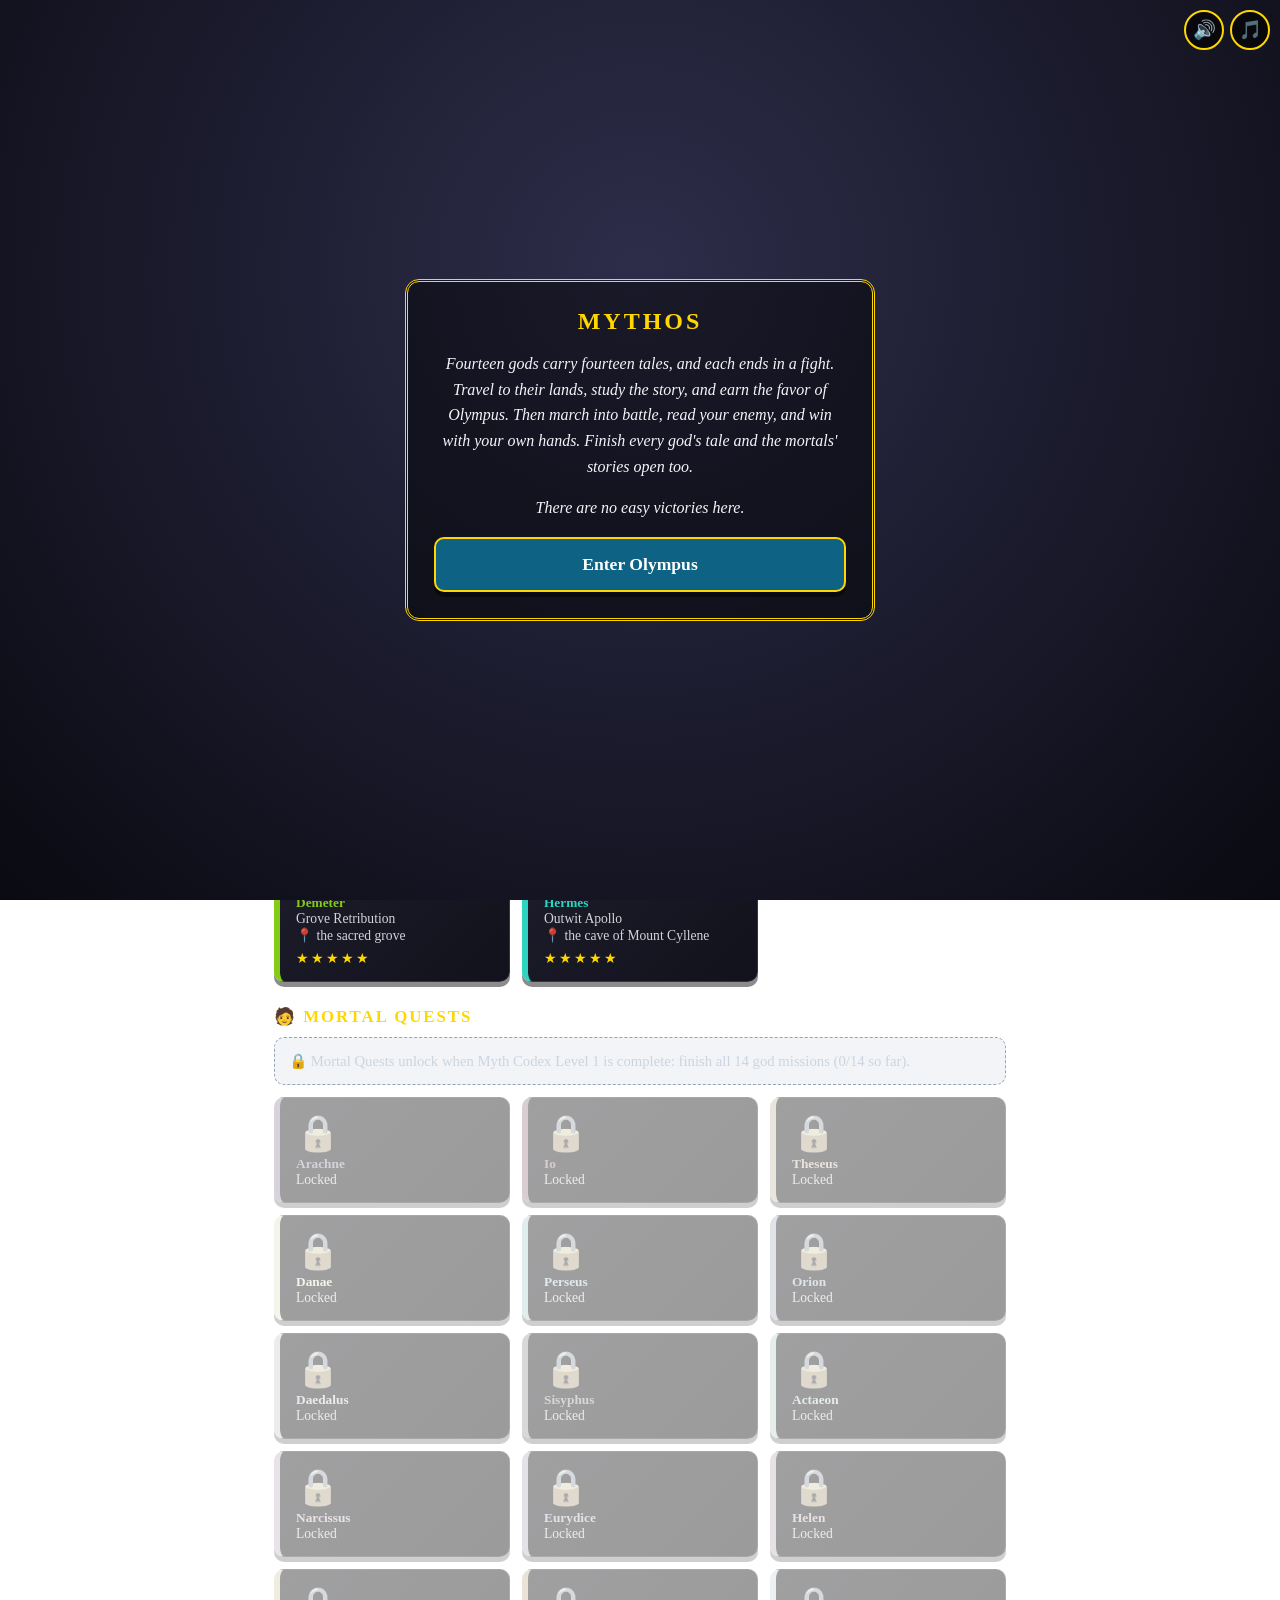
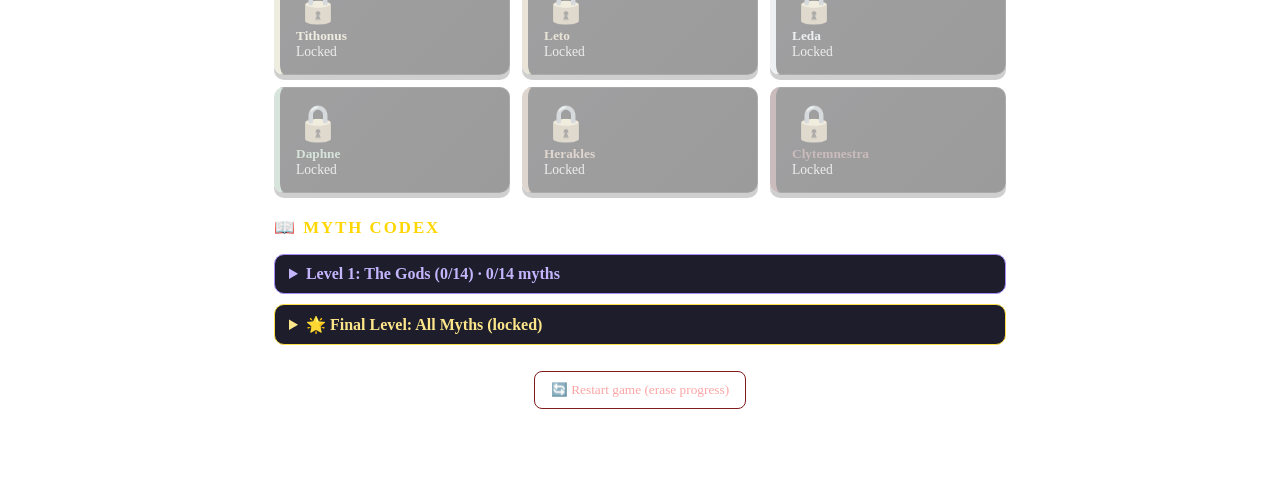
<file: index.html>
<!DOCTYPE html>
<html lang="en">
<head>
<meta charset="UTF-8">
<meta name="viewport" content="width=device-width, initial-scale=1.0">
<title>Mythos: Chronicles of the Pantheon</title>
<meta name="theme-color" content="#14141e">
<link rel="manifest" href="manifest.webmanifest">
<link rel="icon" href="icon.svg" type="image/svg+xml">
<link rel="apple-touch-icon" href="icon-192.png">
<style>
:root { --gold: #ffd700; --blue: #0e6284; --dark: #14141e; --panel: #1d1d2c; --light: #f4f4f9; --c: #ffd700; }
* { box-sizing: border-box; }
body { margin: 0; font-family: Georgia, serif; background: radial-gradient(circle at 50% -10%, #2a2a44, var(--dark) 60%) fixed; color: var(--light); min-height: 100vh; }
button { font-family: inherit; color: inherit; cursor: pointer; }
button:disabled { cursor: not-allowed; }
#app { max-width: 760px; margin: 0 auto; padding: 14px 14px 60px; }
.screen { display: none; }
.screen.show { display: block; animation: rise .35s ease-out; }
@keyframes rise { from { opacity: 0; transform: translateY(10px); } to { opacity: 1; transform: none; } }
.gone { display: none !important; }
h1, h2, h3 { margin: 0; }
.gold { color: var(--gold); }

/* ---------- intro + travel overlays ---------- */
#intro, #travel { position: fixed; inset: 0; z-index: 50; display: flex; align-items: center; justify-content: center; padding: 20px; background: radial-gradient(circle at 50% 30%, #2d2d4a, #0a0a12); }
.card-box { max-width: 470px; width: 100%; text-align: center; border: 3px double var(--gold); border-radius: 14px; padding: 26px; background: rgba(0,0,0,.45); }
.card-box h2 { color: var(--gold); text-transform: uppercase; letter-spacing: 3px; margin-bottom: 12px; }
.card-box p { font-style: italic; line-height: 1.6; }
.big-btn { display: block; width: 100%; margin-top: 16px; padding: 15px; font-size: 1.1rem; font-weight: bold; color: #fff; background: var(--blue); border: 2px solid var(--gold); border-radius: 10px; box-shadow: 0 5px 0 rgba(0,0,0,.5); transition: transform .12s, box-shadow .12s, background .12s; }
.big-btn:hover { background: #147fa9; transform: translateY(-2px); box-shadow: 0 7px 0 rgba(0,0,0,.5); }
.big-btn:active { transform: translateY(3px); box-shadow: 0 1px 0 rgba(0,0,0,.5); }
.big-btn.go { background: #9a1b1b; border-color: #ff6b6b; font-size: 1.35rem; letter-spacing: 2px; animation: pulse 1.2s ease-in-out infinite; }
.big-btn.go:hover { background: #b91c1c; }
@keyframes pulse { 50% { box-shadow: 0 5px 0 rgba(0,0,0,.5), 0 0 26px 6px rgba(255,90,90,.6); } }
.t-card { text-align: center; max-width: 420px; width: 100%; }
.t-card .t-text { font-size: 1.2rem; margin-bottom: 18px; color: var(--gold); }
.t-road { position: relative; height: 56px; border-bottom: 3px dashed rgba(255,215,0,.5); }
.t-walker { position: absolute; bottom: 2px; left: 0; font-size: 2.4rem; animation: walk 1.2s linear forwards; }
@keyframes walk { to { left: calc(100% - 2.4rem); } }
.t-card small { display: block; margin-top: 14px; opacity: .55; }

/* ---------- map ---------- */
.m-head { text-align: center; padding: 10px 0 14px; border-bottom: 2px double var(--gold); margin-bottom: 14px; }
.m-head h1 { color: var(--gold); text-transform: uppercase; font-size: 1.7rem; text-shadow: 0 2px 0 #7a5a00, 0 5px 10px rgba(0,0,0,.6); }
.m-head p { margin: 6px 0 0; opacity: .85; font-size: .92rem; }
.grid { display: grid; grid-template-columns: repeat(auto-fill, minmax(215px, 1fr)); gap: 12px; }
.card { position: relative; text-align: left; padding: 14px 14px 14px 16px; background: linear-gradient(135deg, var(--panel), #12121c); border: 1px solid rgba(255,255,255,.12); border-left: 6px solid var(--c); border-radius: 10px; box-shadow: 0 5px 0 rgba(0,0,0,.45); transition: transform .15s, box-shadow .15s; }
.card:hover { transform: translateY(-3px); box-shadow: 0 8px 0 rgba(0,0,0,.45), 0 0 20px color-mix(in srgb, var(--c) 55%, transparent); }
.card .em { font-size: 2.2rem; }
.card b { display: block; color: var(--c); margin-top: 2px; }
.card span { display: block; font-size: .85rem; opacity: .85; }
.card .stars { color: var(--gold); letter-spacing: 2px; margin-top: 6px; font-size: .9rem; }
.card .seal { position: absolute; right: 10px; top: 8px; font-size: 1.4rem; color: var(--c); text-shadow: 0 0 10px var(--c); }
.card.won { background: linear-gradient(135deg, color-mix(in srgb, var(--c) 18%, #1d1d2c), #12121c); }
details.codex { margin-top: 16px; background: var(--panel); border: 1px solid #a78bfa; border-radius: 10px; padding: 10px 14px; }
details.codex summary { cursor: pointer; font-weight: bold; color: #c4b5fd; }
.entry { padding: 8px 0; border-bottom: 1px solid rgba(255,255,255,.08); }
.entry:last-child { border: 0; }
.entry b { color: var(--c); }
.entry.locked { opacity: .45; }
.entry.locked b { color: #9ca3af; }
.entry small { display: block; font-style: italic; margin-top: 2px; }

.section-title { margin: 24px 0 10px; color: var(--gold); text-transform: uppercase; letter-spacing: 2px; font-size: 1.05rem; }
.lockbar, .unlocked { margin-bottom: 12px; padding: 12px 14px; border-radius: 10px; line-height: 1.5; font-size: .92rem; }
.lockbar { background: rgba(148,163,184,.12); border: 1px dashed #94a3b8; color: #cbd5e1; }
.unlocked { background: rgba(16,185,129,.12); border: 1px solid #10b981; color: #6ee7b7; }
.card.locked { opacity: .42; filter: grayscale(.8); cursor: not-allowed; }
.card.locked:hover { transform: none; box-shadow: 0 5px 0 rgba(0,0,0,.45); }
details.codex + details.codex { margin-top: 10px; }
details.codex.final { border-color: #fde047; }
details.codex.final summary { color: #fde68a; }
.cx-note { margin: 8px 0; opacity: .85; font-size: .92rem; }
.cx-head { margin: 14px 0 4px; font-weight: bold; letter-spacing: 1px; color: var(--gold); text-transform: uppercase; font-size: .82rem; }
.unlock-note { margin-top: 12px; padding: 10px; border-radius: 8px; background: rgba(250,204,21,.14); border: 1px solid #facc15; color: #fde68a; font-weight: bold; }

/* ---------- prep ---------- */
.back { background: none; border: 1px solid rgba(255,255,255,.25); border-radius: 8px; padding: 8px 14px; margin-bottom: 12px; }
.back:hover { border-color: var(--gold); }
.p-head { display: flex; align-items: center; gap: 14px; padding: 14px; border-left: 6px solid var(--c); border-radius: 10px; background: linear-gradient(135deg, color-mix(in srgb, var(--c) 22%, #1d1d2c), #12121c); }
.p-head .em { font-size: 3rem; }
.p-head h2 { color: var(--c); font-size: 1.3rem; }
.p-head small { opacity: .85; display: block; margin-top: 3px; }
.stage { display: inline-block; font-size: .72rem; letter-spacing: 2px; text-transform: uppercase; color: var(--c); border: 1px solid var(--c); border-radius: 20px; padding: 2px 10px; margin-bottom: 6px; }
.panel { margin-top: 12px; padding: 14px; background: var(--panel); border: 1px solid rgba(255,255,255,.1); border-radius: 10px; line-height: 1.6; }
.panel h3 { color: var(--c); font-size: .95rem; text-transform: uppercase; letter-spacing: 1px; margin-bottom: 6px; }
.panel p { margin: 6px 0; }
.scout { border-left: 4px solid #38bdf8; }
.opt { display: block; width: 100%; text-align: left; margin-top: 9px; padding: 14px; font-size: 1rem; background: #2a2a3d; border: 1px solid rgba(255,255,255,.2); border-radius: 8px; box-shadow: 0 4px 0 rgba(0,0,0,.4); transition: transform .12s, background .12s; }
.opt:hover:not(:disabled) { background: #36364f; transform: translateY(-2px); }
.opt.right { background: #064e3b; border-color: #10b981; }
.opt.wrong { background: #5b1010; border-color: #ef4444; }
.opt:disabled { opacity: .85; }
.fb { margin-top: 12px; padding: 12px; border-radius: 8px; font-weight: bold; }
.fb.ok { background: rgba(16,185,129,.15); border: 1px solid #10b981; color: #34d399; }
.fb.no { background: rgba(239,68,68,.15); border: 1px solid #ef4444; color: #fca5a5; }

/* ---------- mission ---------- */
.ms-top { display: flex; align-items: center; justify-content: space-between; gap: 10px; margin-bottom: 10px; }
.ms-top h2 { font-size: 1.05rem; color: var(--c); text-align: right; }
.arena { position: relative; height: 300px; border-radius: 14px; overflow: hidden; border: 2px solid var(--c); background: radial-gradient(circle at 50% 20%, color-mix(in srgb, var(--c) 38%, #000), #07070d 85%); display: grid; grid-template-columns: 1fr 1fr; padding: 12px; }
.scenery { position: absolute; left: 0; right: 0; bottom: 0; height: 48px; font-size: 2rem; text-align: center; letter-spacing: 14px; opacity: .22; white-space: nowrap; overflow: hidden; background: linear-gradient(transparent, rgba(0,0,0,.6)); }
.side { position: relative; display: flex; flex-direction: column; align-items: center; justify-content: flex-end; gap: 5px; padding-bottom: 34px; z-index: 1; }
.side .nm { font-size: .8rem; font-weight: bold; text-transform: uppercase; letter-spacing: 1px; text-align: center; }
.sprite { font-size: 4.4rem; line-height: 1; filter: drop-shadow(0 6px 8px rgba(0,0,0,.7)); transition: transform .15s; }
.sprite.foe { font-size: 5.6rem; animation: idle 2.4s ease-in-out infinite; }
@keyframes idle { 50% { transform: translateY(-6px) scale(1.04); } }
.sprite.hit { animation: flash .35s; }
@keyframes flash { 25% { transform: translateX(-10px); filter: brightness(3) drop-shadow(0 0 12px #fff); } 60% { transform: translateX(8px); } }
.sprite.slam { animation: lunge .4s; }
@keyframes lunge { 40% { transform: translateX(46px) scale(1.15); } }
.foe-col .sprite.slam { animation: lungeL .4s; }
@keyframes lungeL { 40% { transform: translateX(-46px) scale(1.15); } }
.sprite.dead { animation: none; transform: scale(.3) rotate(80deg); opacity: 0; transition: all .6s; }
.bar { width: 90%; height: 14px; background: rgba(0,0,0,.6); border: 1px solid rgba(255,255,255,.3); border-radius: 8px; overflow: hidden; }
.bar i { display: block; height: 100%; width: 100%; background: linear-gradient(90deg, #16a34a, #4ade80); transition: width .4s; }
.bar.e i { background: linear-gradient(90deg, #b91c1c, #f87171); }
.num { font-size: .78rem; opacity: .9; }
.pips { display: flex; gap: 5px; align-items: center; font-size: .72rem; }
.pips b { width: 18px; height: 18px; border-radius: 50%; border: 2px solid rgba(255,255,255,.35); display: inline-block; }
.pips.sta b.on { background: #38bdf8; border-color: #bae6fd; }
.pips.foc b.on { background: #facc15; border-color: #fef08a; }
.chips { display: flex; flex-wrap: wrap; gap: 4px; justify-content: center; min-height: 22px; }
.chip { font-size: .68rem; padding: 2px 7px; border-radius: 10px; background: rgba(255,255,255,.14); border: 1px solid rgba(255,255,255,.25); }
.float { position: absolute; z-index: 5; font-size: 1.7rem; font-weight: bold; text-shadow: 0 2px 6px #000; pointer-events: none; animation: floatUp 1s ease-out forwards; }
.float.dmg { color: #ff6b6b; } .float.heal { color: #4ade80; } .float.blk { color: #7dd3fc; font-size: 1.2rem; } .float.miss { color: #cbd5e1; font-size: 1.2rem; }
@keyframes floatUp { from { opacity: 1; transform: translateY(0); } to { opacity: 0; transform: translateY(-70px); } }
.intent { margin-top: 10px; padding: 12px 14px; border-radius: 10px; border: 2px solid var(--k, #888); background: rgba(0,0,0,.45); line-height: 1.45; }
.intent .lab { font-size: .7rem; letter-spacing: 2px; opacity: .75; }
.intent b { font-size: 1.15rem; }
.intent em { display: block; font-style: normal; opacity: .9; }
.intent small { display: block; margin-top: 4px; color: #fde68a; }
.k-QUICK { --k: #38bdf8; } .k-HEAVY { --k: #ef4444; } .k-MAGIC { --k: #c084fc; } .k-CHARGE { --k: #fb923c; } .k-HIDDEN { --k: #94a3b8; }
.log { margin-top: 10px; height: 104px; overflow-y: auto; padding: 8px 12px; font-size: .86rem; line-height: 1.45; background: rgba(0,0,0,.4); border: 1px solid rgba(255,255,255,.1); border-radius: 8px; }
.log div { padding: 1px 0; }
.log .new { color: #fff; font-weight: bold; }
.acts { display: grid; grid-template-columns: 1fr 1fr; gap: 10px; margin-top: 10px; }
.act { text-align: left; padding: 13px 12px; min-height: 76px; background: #26263a; border: 2px solid rgba(255,255,255,.2); border-radius: 10px; box-shadow: 0 5px 0 rgba(0,0,0,.5); transition: transform .12s, box-shadow .12s, background .12s; }
.act b { display: block; font-size: 1rem; }
.act small { display: block; margin-top: 3px; opacity: .8; font-size: .76rem; line-height: 1.3; }
.act:hover:not(:disabled) { background: #34344f; transform: translateY(-2px); box-shadow: 0 7px 0 rgba(0,0,0,.5); }
.act:active:not(:disabled) { transform: translateY(3px); box-shadow: 0 1px 0 rgba(0,0,0,.5); }
.act:disabled { opacity: .38; }
.act.strike { border-color: #f59e0b; } .act.guard { border-color: #60a5fa; } .act.dodge { border-color: #34d399; } .act.sig { border-color: var(--c); background: color-mix(in srgb, var(--c) 18%, #26263a); }
.act.favor { grid-column: 1 / -1; border-color: #fde047; background: linear-gradient(135deg, #5b4a00, #2d2400); text-align: center; }
.act.favor.used { opacity: .4; }
.act .key { float: right; opacity: .5; font-size: .7rem; border: 1px solid rgba(255,255,255,.4); border-radius: 4px; padding: 0 5px; }
.end { position: fixed; inset: 0; z-index: 55; display: flex; padding: 16px; overflow-y: auto; background: rgba(5,5,10,.9); animation: rise .4s ease-out; }
.end .card-box { margin: auto; max-width: 560px; }
.end .card-box { border-color: var(--c); }
.end h2 { font-size: 1.8rem; }
.end.lose h2 { color: #f87171; }
.end .epi { margin-top: 10px; font-size: .9rem; opacity: .85; border-top: 1px dashed rgba(255,255,255,.3); padding-top: 10px; }
.wrap { position: relative; }

@media (max-width: 480px) {
    .sprite { font-size: 3.4rem; } .sprite.foe { font-size: 4.4rem; } .arena { height: 280px; }
    .act small { font-size: .7rem; }
}
@media (prefers-reduced-motion: reduce) { * { animation: none !important; transition: none !important; } .t-walker { left: calc(100% - 2.4rem); } }

/* sound buttons */
#snd { position: fixed; top: 10px; right: 10px; z-index: 60; display: flex; gap: 6px; }
#snd button { width: 40px; height: 40px; font-size: 1.15rem; border-radius: 50%; background: rgba(0,0,0,.6); border: 2px solid var(--gold); color: #fff; }
#snd button.off { opacity: .45; border-color: #777; text-decoration: line-through; }
/* blessings */
.bless-bar { margin: 0 0 12px; padding: 10px 14px; text-align: center; font-size: .92rem; background: var(--panel); border: 1px solid rgba(255,215,0,.35); border-radius: 10px; }
.bless-bar b { color: var(--gold); margin-right: 6px; }
.bless-offer { margin: 12px 0; padding: 14px; text-align: center; background: rgba(255,215,0,.08); border: 2px solid var(--gold); border-radius: 12px; animation: rise .4s ease-out; }
.bless-offer h3 { color: var(--gold); text-transform: uppercase; letter-spacing: 1px; }
.bless-offer p { margin: 6px 0 10px; font-style: normal; font-size: .9rem; }
.bless-opts { display: grid; grid-template-columns: repeat(auto-fit, minmax(150px, 1fr)); gap: 10px; }
.bl-pick { display: flex; flex-direction: column; align-items: center; gap: 4px; padding: 14px 10px; color: #fff; background: #2a2a3d; border: 2px solid rgba(255,215,0,.5); border-radius: 10px; box-shadow: 0 4px 0 rgba(0,0,0,.4); transition: transform .12s, background .12s; }
.bl-pick:hover { background: #36364f; transform: translateY(-3px); border-color: var(--gold); }
.bl-pick .bl-i { font-size: 1.8rem; }
.bl-pick small { opacity: .85; line-height: 1.3; }
.bl-pick em { font-size: .78rem; color: #fde68a; }
.bl-toggle { margin-top: 8px; padding: 10px 14px; color: #fff; border-radius: 8px; border: 1px solid rgba(255,255,255,.3); background: #5b1010; }
.bl-toggle.on { background: #064e3b; border-color: #10b981; }

.reset-btn { display: block; margin: 26px auto 10px; padding: 10px 16px; color: #fca5a5; background: transparent; border: 1px solid #7f1d1d; border-radius: 8px; }
.reset-btn:hover { background: #3b0d0d; }
.reset-btn.armed { background: #991b1b; color: #fff; border-color: #ef4444; }

</style>
</head>
<body>
<div id="intro">
  <div class="card-box">
    <h2>Mythos</h2>
    <p>Fourteen gods carry fourteen tales, and each ends in a fight. Travel to their lands, study the story, and earn the favor of Olympus. Then march into battle, read your enemy, and win with your own hands. Finish every god's tale and the mortals' stories open too.</p>
    <p>There are no easy victories here.</p>
    <button class="big-btn" id="enter">Enter Olympus</button>
  </div>
</div>
<div id="travel" class="gone"></div>
<div id="snd"><button id="b-sfx" title="Sound effects" aria-label="Sound effects">🔊</button><button id="b-mus" title="Music" aria-label="Music">🎵</button></div>
<main id="app">
  <section id="s-map" class="screen show">
    <div class="m-head"><h1>🏛️ The Pantheon</h1><p>Gods <b class="gold"><span id="count">0</span>/14</b> · Mortals <b class="gold"><span id="mcount">0</span>/18</b>. Higher stars mean harder fights.</p></div>
    <div id="bless-bar" class="bless-bar"></div>
    <div class="bless-slot"></div>
    <h2 class="section-title">⚡ The Gods</h2>
    <div class="grid" id="cards"></div>
    <h2 class="section-title">🧑 Mortal Quests</h2>
    <div id="mortal-lock"></div>
    <div class="grid" id="mcards"></div>
    <h2 class="section-title">📖 Myth Codex</h2>
    <details class="codex"><summary>Level 1: The Gods (<span id="codex-l1">0/14</span>) · <span id="codex-n">0</span>/14 myths</summary><div id="codex-list"></div></details>
    <details class="codex final"><summary>🌟 Final Level: All Myths (<span id="codex-final-state">locked</span>)</summary><div id="codex-final"></div></details>
    <button class="reset-btn" id="b-reset">🔄 Restart game (erase progress)</button>
  </section>
  <section id="s-prep" class="screen"></section>
  <section id="s-mission" class="screen"></section>
</main>
<script>
var GODS_TEXT = [
 {
  "name": "Heracles: The 12 Labors",
  "col": "#f59e0b",
  "epi": "Heracles' labors earned him a place among the stars, and Hera herself blessed his marriage to Hebe.",
  "lore": "Hera drove you mad out of jealousy! Seeking redemption, you travel to serve King Eurystheus. Your first major task brings you to the swamplands of Lerna to face a multi-headed serpent...",
  "q": "Why must Heracles perform the 12 Labors?",
  "right": "As a penance because Hera drove him mad.",
  "wq": [
   "To win a bet against Zeus.",
   "To earn the throne of Mycenae."
  ],
  "ok": "✨ CORRECT! Knowledge verified.",
  "boss": "The Hydra rises! If you cut off a head without fire, two grow back.",
  "win": "👑 VICTORY! You burn the stumps. Hydra slain! Realm Complete!"
 },
 {
  "name": "Zeus: The Titanomachy",
  "col": "#facc15",
  "epi": "Zeus drew lots with his brothers: the sky for him, the sea for Poseidon, the Underworld for Hades.",
  "lore": "Cronus swallows his children to stop a prophecy. Rhea tricks him with a swaddled rock and hides you in Crete. You grow up and forge the Master Thunderbolt!",
  "q": "How did Rhea save baby Zeus from Cronus?",
  "right": "She fed Cronus a swaddled rock instead.",
  "wq": [
   "He hid in a cave until Cronus forgot him.",
   "He bribed Cronus with golden apples."
  ],
  "ok": "✨ CORRECT! Mastery verified.",
  "boss": "Cronus throws mountains down. Command the skies!",
  "win": "👑 VICTORY! Lightning tears through Cronus, sealing him in Tartarus!"
 },
 {
  "name": "Dionysus: The Pirate Voyage",
  "col": "#a855f7",
  "epi": "Dionysus's rites spread across Greece, and the pirates' dolphin descendants still leap beside ships.",
  "lore": "Captured by Tyrrhenian pirates who mistake you for a prince, you are tied to the mast. Time to unleash your divine presence and teach them a lesson in wine madness...",
  "q": "What mistake did the pirates make?",
  "right": "They mistook a god for a helpless mortal prince.",
  "wq": [
   "They knew he was a god and feared him.",
   "They mistook him for Poseidon in disguise."
  ],
  "ok": "✨ CORRECT! Divine madness ready.",
  "boss": "Oars turn to snakes and ivy wraps the deck. Defeat the crew!",
  "win": "👑 VICTORY! The terrified pirates jump overboard and turn into dolphins!"
 },
 {
  "name": "Poseidon: Storming Odysseus",
  "col": "#38bdf8",
  "epi": "Odysseus drifted ten years before he reached Ithaca, every wave a reminder of the Earth-Shaker's grudge.",
  "lore": "Odysseus blinded your son, Polyphemus. As the hero boasts from his boat, your son cries out for vengeance. Raise your trident over the Mediterranean ocean!",
  "q": "Why is Poseidon hunting Odysseus across the seas?",
  "right": "Because Odysseus blinded Poseidon's son, Polyphemus.",
  "wq": [
   "Because Odysseus stole his trident.",
   "Because Odysseus insulted his temple."
  ],
  "ok": "✨ CORRECT! The Earth-Shaker rises.",
  "boss": "Odysseus's ship maneuvers near jagged rocks. Strike the tide!",
  "win": "👑 VICTORY! Enormous waves swallow his vanguard ships. Vengeance served!"
 },
 {
  "name": "Athena: Medusa's Mirror",
  "col": "#94a3b8",
  "epi": "Perseus gave Medusa's head to Athena, who set it upon her aegis as a ward against all enemies.",
  "lore": "Medusa's gaze turns anyone into stone. To help the hero Perseus finish this task without getting petrified, you provide him with your mirror-polished Aegis shield...",
  "q": "What happens if you look directly into Medusa's eyes?",
  "right": "You instantly turn into a solid stone statue.",
  "wq": [
   "She stays frozen a moment, then recovers.",
   "Nothing; her gaze only makes you sleepy."
  ],
  "ok": "✨ CORRECT! Strategic advantage prepared.",
  "boss": "Medusa slithers forward. She tries to force you to look at her!",
  "win": "👑 VICTORY! You bypass her curse completely and land a clean tactical strike!"
 },
 {
  "name": "Hades: Underworld Balance",
  "col": "#818cf8",
  "epi": "Every autumn Persephone descends, and the world remembers the pomegranate by letting the leaves fall.",
  "lore": "Persephone traveled to the Underworld. By ancient law, eating food inside the realm binds you to it. She eats six pomegranate seeds from your garden...",
  "q": "What happens if you consume food inside the Underworld?",
  "right": "You are bound to return or stay in the realm.",
  "wq": [
   "Nothing at all; you may leave freely.",
   "You forget your own name."
  ],
  "ok": "✨ CORRECT! Underworld law verified.",
  "boss": "Demeter is freezing the earth above in grief. Settle the contract balance.",
  "win": "👑 CONTRACT SECURED! 6 months below (Winter), 6 months above (Summer). The seasons are born!"
 },
 {
  "name": "Artemis: The Star Hunter",
  "col": "#e2e8f0",
  "epi": "Orion's constellation still rises as Scorpius sets: the two are never seen in the sky together.",
  "lore": "Orion boasted he would kill every animal on Earth. To safeguard the wilderness, the earth spawns a giant scorpion. Artemis tracks Orion to defend nature...",
  "q": "Why was the giant scorpion sent to stop Orion?",
  "right": "Because Orion boasted he would kill every beast on Earth.",
  "wq": [
   "Orion asked to marry Artemis.",
   "He stole her silver bow."
  ],
  "ok": "✨ CORRECT! The hunt begins.",
  "boss": "Orion runs across the mountaintop. Draw your silver bow!",
  "win": "👑 HUNT COMPLETE! Orion is stopped and transformed into a constellation fleeing the Scorpion!"
 },
 {
  "name": "Apollo: Serpent of Delphi",
  "col": "#fb923c",
  "epi": "Apollo built his oracle on the ruins of Python's lair, and Delphi became the navel of the world.",
  "lore": "The dark fissure of Delphi is guarded by Python, a giant serpent spreading toxic plagues. Armed with solar arrows, you descend into the pitch-black caverns...",
  "q": "What beast did Apollo defeat to claim Delphi?",
  "right": "Python, the monstrous primordial serpent.",
  "wq": [
   "Typhon, the storm giant.",
   "The Nemean Lion."
  ],
  "ok": "✨ CORRECT! Solar light unlocked.",
  "boss": "The cave is pitch black. Python coils in the dark, tracking your breath.",
  "win": "👑 ORACLE CLAIMED! Light exposes Python's weak spots, allowing a perfect final shot!"
 },
 {
  "name": "Hera: The Sentry Guard",
  "col": "#ec4899",
  "epi": "The peacock's tail carries Argus's hundred eyes forever, a jewel in Hera's chariot.",
  "lore": "Hera commands Argus, a giant covered with 100 eyes, to catch Zeus's secret schemes. When Hermes attempts to lull Argus to sleep, you must defend your watchman...",
  "q": "What physical trait did Hera's guard Argus have?",
  "right": "He possessed 100 eyes covering his entire body.",
  "wq": [
   "He was a one-eyed giant.",
   "He had a hundred hands."
  ],
  "ok": "✨ CORRECT! Queen's vision secured.",
  "boss": "Hermes plays his enchanted sleep flute. Block the spell waves!",
  "win": "👑 SENTRY DEFENDED! Hermes retreats. You place Argus's 100 eyes onto the peacock's feathers!"
 },
 {
  "name": "Ares: Escape the Bronze Jar",
  "col": "#ef4444",
  "epi": "Hermes freed Ares at last, and the god of war never forgot that his own strength once rattled in a jar.",
  "lore": "The Aloadae giants ambushed you, locking you in chains inside a massive bronze storage jar for 13 months. Hermes has cracked the seal; vengeance calls...",
  "q": "Where was Ares trapped by the giant brothers?",
  "right": "Packed inside a giant bronze storage jar for 13 months.",
  "wq": [
   "Locked inside a golden cage on Olympus.",
   "Sunk to the depths of Tartarus."
  ],
  "ok": "✨ CORRECT! Bloodlust meter full.",
  "boss": "The giants boast outside. Draw your heavy divine war broadsword!",
  "win": "👑 WALLS SMASHED! Your counter-assault breaks their front lines, securing the gate!"
 },
 {
  "name": "Hephaestus: Golden Throne Trap",
  "col": "#ea580c",
  "epi": "The forge of Olympus never cooled again: Hephaestus crafted Achilles's shield and Zeus's thunderbolts.",
  "lore": "Cast off Olympus as a baby, you mastered the forge under the sea. You forge a beautiful golden throne for Hera. When she sits, mechanical spring-locks trap her...",
  "q": "How did Hephaestus trap Hera to force his return?",
  "right": "By gifting her a golden throne with hidden spring-locks.",
  "wq": [
   "By poisoning her wine.",
   "By stealing her crown."
  ],
  "ok": "✨ CORRECT! Forge ingenuity verified.",
  "boss": "The gods beg you to unlock the seat. Settle your price.",
  "win": "👑 COUNCIL SEAT GAINED! You return to Mount Olympus in glory as the God of Crafting!"
 },
 {
  "name": "Aphrodite: Living Ivory Blessing",
  "col": "#f472b6",
  "epi": "Galatea and Pygmalion were wed, and their son Paphos gave his name to Aphrodite's sacred city.",
  "lore": "Born from ocean sea foam off Cyprus, your presence commands love. When King Pygmalion carves a flawless statue, his pure devotion moves your heart...",
  "q": "Where was the goddess Aphrodite born?",
  "right": "From the ocean sea foam off the coast of Cyprus.",
  "wq": [
   "From a lotus on the Nile.",
   "From a drop of Zeus's blood."
  ],
  "ok": "✨ CORRECT! Blessing aura unlocked.",
  "boss": "You stand before the silent ivory sculpture. Manifest love's absolute power.",
  "win": "👑 STATUE AWAKENED! The stone warms into the living woman Galatea. Myth Completed!"
 },
 {
  "name": "Demeter: Grove Retribution",
  "col": "#84cc16",
  "epi": "Erysichthon's hunger could not be filled, and so the oaks of Demeter's groves grew thick and untouched.",
  "lore": "King Erysichthon cuts down your ancient sacred oak tree. Enraged by this extreme disrespect for agriculture, you call upon Famine to curse him forever...",
  "q": "How did Demeter punish the greedy King?",
  "right": "Cursing him with an unquenchable, absolute Famine.",
  "wq": [
   "She turned him into a stag.",
   "She flooded his kingdom."
  ],
  "ok": "✨ CORRECT! Nature's wrath ready.",
  "boss": "The mad king tries to ruin the remaining forest grove. Seal the perimeter.",
  "win": "👑 GROVE SECURED! Nature isolates the threat, proving the true power of the harvest!"
 },
 {
  "name": "Hermes: The First Theft",
  "col": "#2dd4bf",
  "epi": "Apollo gave Hermes the golden herding staff in trade, and the lyre became the voice of poetry itself.",
  "lore": "Born at dawn, by noon you invented the lyre. Craving mischief, you steal fifty sacred cattle from Apollo, walking them backward into a cave to hide tracks...",
  "q": "What did newborn baby Hermes steal from Apollo?",
  "right": "A sacred herd of fifty divine cattle.",
  "wq": [
   "A golden lyre from Apollo's temple.",
   "The winged sandals of Zeus."
  ],
  "ok": "✨ CORRECT! Master trickster verified.",
  "boss": "Apollo corners you, furious about his herd. Defuse his anger with art!",
  "win": "👑 MYTH COMPLETE! Apollo loves the music, forgives you, and names you Messenger of the Gods!"
 }
];

/* Per-god mission setup. Text (lore/quiz) comes from text.js, merged by index. */
var MISSIONS = [
 { hero:'🦁', place:'the swamps of Lerna', scenery:'🌿🌾🌿🌾🌿', mission:'Slay the Lernaean Hydra', diff:1, tune:1.65,
   hint:'Every strike without fire grows extra heads, and each head hits harder. Fire Torch burns the stumps and stops the regrowth.',
   enemy:{ n:'Lernaean Hydra', e:'🐲', hp:105, passive:'regrow' },
   moves:[ {n:'Venom Spit',kind:'QUICK',dmg:11,w:2}, {n:'Crushing Bite',kind:'HEAVY',dmg:22,w:2}, {n:'Head Swarm',kind:'MAGIC',dmg:15,w:1} ],
   strike:'Club Smash', guard:'Lion-Skin Guard', dodge:'Sidestep',
   sig:{ n:'Fire Torch', i:'🔥', d:'18 dmg, burns for 4 turns, stops regrowth', fx:[['dmg',18],['dot',7,4]] } },

 { hero:'⚡', place:'the slopes of Mount Othrys', scenery:'⛰️🌩️⛰️🌩️⛰️', mission:'Overthrow Cronus', diff:2, tune:1.3,
   hint:"The Titan's hide halves your strikes. Thunderbolt pierces his armor, and he is wide open while he gathers power.",
   enemy:{ n:'Cronus, King of Titans', e:'👹', hp:125, passive:'armor' },
   moves:[ {n:'Hurl Mountain',kind:'HEAVY',dmg:25,w:2}, {n:"Titan's Backhand",kind:'QUICK',dmg:13,w:2}, {n:'Devouring Maw',kind:'CHARGE',w:1,then:{n:'Swallow Whole',kind:'HEAVY',dmg:34}} ],
   strike:'Lightning Jab', guard:'Cloud Shield', dodge:'Wind Dash',
   sig:{ n:'Master Thunderbolt', i:'⚡', d:'48 damage that ignores armor', fx:[['dmg',48]] } },

 { hero:'🍇', place:'the open Aegean', scenery:'🌊⛵🌊⛵🌊', mission:'Teach the Pirates a Lesson', diff:2, tune:1.25,
   hint:'The crew patches wounds every other turn. Vine Hallucination stuns them for two turns and stops the repairs.',
   enemy:{ n:'Tyrrhenian Pirate Crew', e:'🏴‍☠️', hp:115, passive:'heal' },
   moves:[ {n:'Cutlass Flurry',kind:'QUICK',dmg:14,w:2}, {n:'Cannon Volley',kind:'HEAVY',dmg:24,w:2}, {n:'Rowdy Chant',kind:'MAGIC',dmg:12,w:1} ],
   strike:'Thyrsus Strike', guard:'Vine Guard', dodge:'Drunken Sway',
   sig:{ n:'Vine Hallucination', i:'🍇', d:'10 dmg and stuns for 2 turns', fx:[['dmg',10],['stun',2]] } },

 { hero:'🔱', place:'the Mediterranean Sea', scenery:'🌊🌊🌊🌊🌊', mission:'Storm Odysseus Under', diff:2, tune:1.1,
   hint:'His crew repairs the ship every other turn, but drowning damage stops them. Whirlpool keeps him sinking.',
   enemy:{ n:"Odysseus's Flagship", e:'🚢', hp:120, passive:'heal' },
   moves:[ {n:'Ballista Volley',kind:'QUICK',dmg:14,w:2}, {n:'Battering Ram',kind:'HEAVY',dmg:25,w:2}, {n:'Prayer to Athena',kind:'MAGIC',dmg:15,w:1} ],
   strike:'Trident Thrust', guard:'Water Wall', dodge:'Wave Glide',
   sig:{ n:'Charybdis Whirlpool', i:'🌀', d:'12 dmg, then 9 per turn for 3 turns', fx:[['dmg',12],['dot',9,3]] } },

 { hero:'🦉', place:"Medusa's island", scenery:'🏝️🗿🏝️🗿🏝️', mission:"Medusa's Mirror", diff:3, tune:1.1,
   hint:"Her Stone Gaze is magic: guarding fails, dodging halves it. The Aegis Mirror reflects any attack back at her for extra damage.",
   enemy:{ n:'Medusa the Gorgon', e:'🐍', hp:125, passive:'none' },
   moves:[ {n:'Snake Bite',kind:'QUICK',dmg:14,w:2}, {n:'Stone Gaze',kind:'MAGIC',dmg:24,w:2}, {n:'Tail Slam',kind:'HEAVY',dmg:24,w:1} ],
   strike:'Spear Thrust', guard:'Aegis Block', dodge:'Shadow Step',
   sig:{ n:'Aegis Mirror', i:'🪞', d:'Reflect the next attack at 1.3x', fx:[['reflect',1]] } },

 { hero:'💀', place:'the gates of the Underworld', scenery:'🌑🔥🌑🔥🌑', mission:'The Six-Month Treaty', diff:3, tune:1.0,
   hint:'Her grief grows stronger as she weakens. The Treaty halves her damage for four turns and restores your strength.',
   enemy:{ n:"Demeter's Winter Wrath", e:'🥶', hp:125, passive:'enrage' },
   moves:[ {n:'Frost Spear',kind:'QUICK',dmg:14,w:2}, {n:'Famine Blow',kind:'HEAVY',dmg:25,w:2}, {n:'Blizzard',kind:'MAGIC',dmg:20,w:2} ],
   strike:'Bident Strike', guard:'Shadow Guard', dodge:'Phase Through',
   sig:{ n:'Six-Month Treaty', i:'⚖️', d:'Enemy deals half damage for 4 turns, heal 15', fx:[['weak',0.5,4],['heal',15]] } },

 { hero:'🏹', place:'the moonlit mountains', scenery:'🌲🌙🌲🌙🌲', mission:'Hunt Orion', diff:3, tune:1.75,
   hint:'When Orion draws his bow he cannot defend: strike for 1.5x damage. Moon-arrows pin him in place.',
   enemy:{ n:'Orion the Boaster', e:'🧔', hp:120, passive:'none' },
   moves:[ {n:"Hunter's Arrows",kind:'QUICK',dmg:15,w:3}, {n:'Club Swing',kind:'HEAVY',dmg:25,w:2}, {n:'Drawing the Bow',kind:'CHARGE',w:2,then:{n:'Piercing Shot',kind:'HEAVY',dmg:34}} ],
   strike:'Arrow Shot', guard:'Hide in Brush', dodge:'Forest Leap',
   sig:{ n:'Moon-arrows', i:'🌙', d:'34 dmg and pins him for 1 turn', fx:[['dmg',34],['stun',1]] } },

 { hero:'☀️', place:'the cave of Delphi', scenery:'🪨🕯️🪨🕯️🪨', mission:'Slay Python', diff:4, tune:0.8,
   hint:'In the dark 4 in 10 of your strikes miss. Solar Flare lights the cave for five turns and blasts the serpent.',
   enemy:{ n:'Python, Serpent of Delphi', e:'🐉', hp:135, passive:'dark' },
   moves:[ {n:'Toxic Spit',kind:'MAGIC',dmg:18,w:2}, {n:'Coil Crush',kind:'HEAVY',dmg:28,w:2}, {n:'Lunge',kind:'QUICK',dmg:15,w:2} ],
   strike:'Gold Arrow', guard:'Radiant Guard', dodge:'Sun Flicker',
   sig:{ n:'Solar Flare', i:'☀️', d:'26 dmg and lights the cave for 5 turns', fx:[['dmg',26],['lit',5]] } },

 { hero:'🦚', place:"Argus's watchtower", scenery:'🏛️🦚🏛️🦚🏛️', mission:"Defend Argus", diff:4, tune:0.8,
   hint:"Hermes' lullaby is magic: guarding is useless. Peacock Crest wards off the next two attacks completely.",
   enemy:{ n:'Hermes the Sleep-Bringer', e:'🪈', hp:135, passive:'none' },
   moves:[ {n:'Enchanted Lullaby',kind:'MAGIC',dmg:21,w:3}, {n:'Caduceus Strike',kind:'QUICK',dmg:15,w:2}, {n:'Winged Kick',kind:'HEAVY',dmg:26,w:2} ],
   strike:'Scepter Strike', guard:'Royal Barrier', dodge:'Veil Step',
   sig:{ n:'Peacock Crest', i:'🦚', d:'Ward: blocks the next 2 attacks', fx:[['ward',2]] } },

 { hero:'⚔️', place:"the giants' camp", scenery:'⛺🪨⛺🪨⛺', mission:'Escape the Bronze Jar', diff:4, tune:0.65,
   hint:'The giants rage when hurt. Berserker Rage doubles your next three strikes, so finish them before they enrage.',
   enemy:{ n:'The Aloadae Giants', e:'🧌', hp:125, passive:'enrage' },
   moves:[ {n:'Fist Flurry',kind:'QUICK',dmg:16,w:2}, {n:'Boulder Throw',kind:'HEAVY',dmg:28,w:2}, {n:'Shaking Roar',kind:'MAGIC',dmg:17,w:1} ],
   strike:'Sword Slash', guard:'Shield Wall', dodge:'Battle Roll',
   sig:{ n:'Berserker Rage', i:'💢', d:'10 dmg, your next 3 strikes deal double', fx:[['dmg',10],['rage',3]] } },

 { hero:'🔨', place:'the forge of Olympus', scenery:'🔥⚒️🔥⚒️🔥', mission:'The Golden Throne', diff:4, tune:0.7,
   hint:'Olympian armor halves your strikes. Forge Strike cracks it open so your hits deal 1.5x for three turns.',
   enemy:{ n:'Olympian Guard Captain', e:'🪑', hp:130, passive:'armor' },
   moves:[ {n:'Spear Thrust',kind:'QUICK',dmg:16,w:2}, {n:'Shield Bash',kind:'HEAVY',dmg:26,w:2}, {n:'War Horn',kind:'MAGIC',dmg:15,w:1} ],
   strike:'Hammer Blow', guard:'Anvil Guard', dodge:'Spark Dodge',
   sig:{ n:'Forge Strike', i:'🔨', d:'20 dmg, enemy takes 1.5x strikes for 3 turns', fx:[['dmg',20],['vuln',3]] } },

 { hero:'🌹', place:"Pygmalion's studio", scenery:'🌹🏛️🌹🏛️🌹', mission:'Awaken the Ivory Statue', diff:3, stars:5, tune:1.9,
   hint:'The statue telegraphs a huge slam. Guard it, then punish. Divine Aura heals you and stuns it for a turn.',
   enemy:{ n:'Ivory Golem', e:'🗿', hp:120, passive:'none' },
   moves:[ {n:'Rock Chips',kind:'QUICK',dmg:12,w:2}, {n:'Stone Fist',kind:'HEAVY',dmg:24,w:2}, {n:'Marble Chill',kind:'MAGIC',dmg:16,w:1}, {n:'Raises Both Arms',kind:'CHARGE',w:1,then:{n:'Pillar Slam',kind:'HEAVY',dmg:34}} ],
   strike:'Rose Whip', guard:'Petal Shield', dodge:'Graceful Dodge',
   sig:{ n:'Divine Aura', i:'🕊️', d:'Heal 35 and stun for 1 turn', fx:[['heal',35],['stun',1]] } },

 { hero:'🌾', place:'the sacred grove', scenery:'🌳🌾🌳🌾🌳', mission:'Grove Retribution', diff:5, tune:0.9,
   hint:'He grows desperate as he weakens. Thorn Wall punishes every attack that lands and weakens his blows for four turns.',
   enemy:{ n:'King Erysichthon', e:'🤴', hp:140, passive:'enrage' },
   moves:[ {n:'Soldier Rush',kind:'QUICK',dmg:15,w:2}, {n:'Axe Chop',kind:'HEAVY',dmg:27,w:2}, {n:'Famine Madness',kind:'MAGIC',dmg:21,w:2} ],
   strike:'Sickle Cut', guard:'Root Barrier', dodge:'Vine Vault',
   sig:{ n:'Thorn Wall', i:'🌿', d:'Thorns hurt him 12 per hit for 4 turns, he deals 0.6x', fx:[['thorns',4],['weak',0.6,4]] } },

 { hero:'🪽', place:'the cave of Mount Cyllene', scenery:'🐄🌞🐄🌞🐄', mission:'Outwit Apollo', diff:5, tune:1.1,
   hint:"Apollo's Sun Bow charge hits like a meteor, so guard it. When he is furious he is fast: dodge the quick arrows.",
   enemy:{ n:'Apollo, Lord of the Sun', e:'☀️', hp:140, passive:'enrage' },
   moves:[ {n:'Golden Arrows',kind:'QUICK',dmg:16,w:3}, {n:'Solar Wrath',kind:'HEAVY',dmg:28,w:2}, {n:'Prophecy',kind:'MAGIC',dmg:18,w:2}, {n:'Draws the Sun Bow',kind:'CHARGE',w:1,then:{n:'Meteor Arrow',kind:'HEAVY',dmg:40}} ],
   strike:'Caduceus Jab', guard:'Wing Guard', dodge:'Winged Dash',
   sig:{ n:'Tortoise Lyre', i:'🎶', d:'12 dmg, stun 1 turn, heal 22', fx:[['dmg',12],['stun',1],['heal',22]] } }
];

/* The 18 mortal quests: story/quiz text, then the battle setup for each. Merged by index in engine.js. */
var MORTAL_TEXT = [
 { "name": "Arachne: The Weaving Contest", "col": "#c084fc",
   "epi": "Spiders still spin silk in perfect patterns, and old weavers say every web is Arachne's tapestry, never finished.",
   "lore": "Arachne of Lydia was so skilled at the loom that people said she must have learned from Athena herself. Proud and stubborn, she denied it and challenged the goddess to a weaving contest. Her tapestry of the gods' failings was flawless, and Athena, furious, tore it to shreds.",
   "q": "What did Arachne do that angered Athena?", "right": "She boasted that she was a better weaver than the goddess.",
   "wq": ["She stole Athena's golden loom.", "She refused to weave a cloak for the goddess."],
   "ok": "✨ CORRECT! Your thread is steady.",
   "boss": "Athena's torn threads knit themselves into living tapestries that mend their own wounds. Cut them before they wind around you!",
   "win": "🕸️ VICTORY! You cut the last living thread. Athena sighs and, in pity, turns you into the first spider, free to weave forever!" },

 { "name": "Io: The Gadfly's Curse", "col": "#fb7185",
   "epi": "The strait where Io swam is still called the Bosporus, the 'ox-crossing'.",
   "lore": "Io, a priestess of Hera, caught the eye of Zeus. To hide her from his jealous wife, Zeus turned her into a white heifer. Hera was not fooled: she set hundred-eyed Argus to guard her, and when Hermes freed her, Hera sent a maddening gadfly to chase her across the world.",
   "q": "What did Hera send to torment Io across the world?", "right": "A gadfly that stung her without rest.",
   "wq": ["A pack of hunting wolves.", "A storm that never ended."],
   "ok": "✨ CORRECT! You feel the sting and keep moving.",
   "boss": "The gadfly circles the river shallows, quick and merciless. Stand your ground and break its curse before you reach Egypt!",
   "win": "🐄 VICTORY! You crush the gadfly's hold, swim the Nile and are restored to human form on the far shore!" },

 { "name": "Leto: The Flight to Delos", "col": "#fbbf24",
   "epi": "Delos, once adrift, was fixed to the sea floor and became sacred to Apollo and Artemis.",
   "lore": "Leto carried the twin children of Zeus, and Hera, enraged, forbade every land from giving her a place to give birth. Weary and hunted, Leto wandered the world until she reached Delos, a barren floating island that was not bound by Hera's decree.",
   "q": "Why could Leto not find a place to give birth?", "right": "Hera forbade every land from sheltering her.",
   "wq": ["Every land was already full of people.", "She was afraid of the open sea."],
   "ok": "✨ CORRECT! You know what you are fleeing.",
   "boss": "Hera's storm hounds close in as you reach the cliffs of Delos. Hold the shore until the twins are born!",
   "win": "🌟 VICTORY! The storm breaks, and on Delos you bring Artemis and then Apollo into the world. The island is anchored forever!" },

 { "name": "Leda: The Swan's Eggs", "col": "#bae6fd",
   "epi": "Pollux and Castor became the constellation Gemini, and Helen's beauty launched a thousand ships.",
   "lore": "Leda, queen of Sparta, was bathing in the river Eurotas when a swan took refuge in her arms, fleeing an eagle. The swan was Zeus in disguise. From this meeting Leda laid eggs that hatched into Helen, Clytemnestra, Castor and Pollux.",
   "q": "Which form did Zeus take when he came to Leda?", "right": "A swan.",
   "wq": ["A white bull.", "A shower of gold."],
   "ok": "✨ CORRECT! You know the shape behind the feathers.",
   "boss": "Hera's jealous eagles dive toward the eggs hidden in the reeds. Guard the nest with everything you have!",
   "win": "🥚 VICTORY! The eagles flee, and your eggs hatch safely into the children who will change the world!" },

 { "name": "Theseus: The Labyrinth", "col": "#fdba74",
   "epi": "Athens never paid the Minotaur's tribute again, and Theseus went on to become its king.",
   "lore": "Every nine years Athens sent youths to Crete to be fed to the Minotaur, the bull-headed monster in King Minos's Labyrinth. Prince Theseus volunteered to go. Ariadne, Minos's daughter, gave him a ball of thread to unwind behind him so he could find his way back out.",
   "q": "How did Theseus find his way out of the Labyrinth?", "right": "By following a thread given to him by Ariadne.",
   "wq": ["By following the stars overhead.", "By marking the walls with chalk."],
   "ok": "✨ CORRECT! You will not lose the thread.",
   "boss": "In the black heart of the maze the Minotaur bellows and paws the ground. Fight, but do not lose your way!",
   "win": "🧵 VICTORY! The Minotaur falls and you follow the thread back into daylight with the Athenian youths!" },

 { "name": "Danae: Adrift in the Chest", "col": "#fde68a",
   "epi": "Dictys raised Perseus as his own, and Danae's son grew up to become one of the greatest heroes of Greece.",
   "lore": "King Acrisius of Argos was warned by an oracle that his grandson would kill him. To keep his daughter Danae childless he locked her in a bronze chamber. But Zeus came to her as a shower of gold, and she bore a son, Perseus. Furious, Acrisius sealed mother and child in a wooden chest and cast it into the sea.",
   "q": "How did Zeus reach Danae in her locked chamber?", "right": "As a shower of golden rain.",
   "wq": ["As a bolt of lightning.", "Disguised as a mortal guard."],
   "ok": "✨ CORRECT! Gold finds its way in.",
   "boss": "A great storm batters the chest, and every wave could be your last. Keep your child safe and ride it out!",
   "win": "🌊 VICTORY! The storm passes, and the chest washes up on the island of Seriphos, where the fisherman Dictys welcomes you both." },

 { "name": "Perseus: The Sea Monster", "col": "#67e8f9",
   "epi": "Perseus, Andromeda and her mother Cassiopeia were all placed among the stars by the gods.",
   "lore": "After slaying Medusa, Perseus flew home on winged sandals and saw the princess Andromeda chained to a rock as an offering to Cetus, a sea monster sent by Poseidon. Her mother Cassiopeia had boasted that her daughter was lovelier than the sea nymphs.",
   "q": "Who was chained to the rock as an offering to the sea monster?", "right": "Princess Andromeda.",
   "wq": ["The nymph Thetis.", "Queen Cassiopeia herself."],
   "ok": "✨ CORRECT! You know who needs saving.",
   "boss": "Cetus rises from the surf, scales gleaming like armor. Use everything you took from Medusa, and do not look away!",
   "win": "🪨 VICTORY! The monster turns to stone and sinks beneath the waves. Andromeda is free, and she is yours to wed!" },

 { "name": "Orion: The Scorpion", "col": "#93c5fd",
   "epi": "Orion's Belt is still the most famous sight of the winter sky.",
   "lore": "Orion, the giant hunter, was said to be the finest hunter in the world. He boasted of it too. Gaia, the Earth herself, grew angry at his bragging about killing every beast, and sent a giant scorpion to humble him.",
   "q": "What did Gaia send to stop Orion's boasting?", "right": "A giant scorpion.",
   "wq": ["A mountain lion.", "A swarm of hornets."],
   "ok": "✨ CORRECT! You know your enemy.",
   "boss": "The scorpion's shell is almost unbreakable. Find the gap in its armor before its tail strikes!",
   "win": "⭐ VICTORY! You crack the shell and the scorpion falls. The gods honor your courage by setting you among the stars!" },

 { "name": "Daedalus: Wings of Wax", "col": "#d6d3d1",
   "epi": "Icarus gave his name to the Icarian Sea, and Daedalus became the model for every inventor who followed.",
   "lore": "Daedalus, the greatest inventor in Greece, built the Labyrinth for King Minos. But when Minos imprisoned him and his son Icarus in a tower, Daedalus built wings of feathers and wax so they could fly home. He warned Icarus not to fly too high, or the sun would melt the wax.",
   "q": "What did Daedalus use to hold the feathers of the wings together?", "right": "Wax.",
   "wq": ["Pine tar.", "Strips of leather."],
   "ok": "✨ CORRECT! A good craftsman remembers every detail.",
   "boss": "Talos, the bronze giant of Crete, patrols the shore and hurls boulders at escaping ships. Outwit the metal guardian before he cooks you alive!",
   "win": "🪶 VICTORY! You pull the nail from Talos's single vein, and the bronze giant falls still. You sail free, holding on to your son's warning." },

 { "name": "Sisyphus: Cheating Death", "col": "#9ca3af",
   "epi": "To this day, a never-ending, pointless task is called Sisyphean.",
   "lore": "Sisyphus, the cunning king of Corinth, tricked the gods more than once. When Zeus sent Thanatos, Death himself, to take him, Sisyphus asked to try on the chains to see how they worked, and then locked Death inside them. For a while, no one on earth could die.",
   "q": "How did Sisyphus trap Death?", "right": "He tricked Thanatos into trying on the chains.",
   "wq": ["He hid inside a sacred temple.", "He bribed the ferryman Charon."],
   "ok": "✨ CORRECT! A trickster remembers his tricks.",
   "boss": "Thanatos breaks free and storms back, and this time he means to drag you down for good. Outwit Death once more!",
   "win": "⛓️ VICTORY! You bind Death again, but Zeus's wrath is waiting: your punishment will be to roll a boulder uphill forever." },

 { "name": "Actaeon: The Stag", "col": "#86efac",
   "epi": "Hunters of Boeotia say a wild stag with strangely sad eyes still lives on Mount Cithaeron.",
   "lore": "Actaeon, a young hunter, was out hunting with his hounds when he stumbled upon Artemis bathing in a spring. Furious that a mortal had seen her, the goddess splashed him with water and turned him into a stag. His own hounds no longer knew their master.",
   "q": "What did Artemis turn Actaeon into?", "right": "A stag.",
   "wq": ["A wolf.", "A bear."],
   "ok": "✨ CORRECT! You know what you have become.",
   "boss": "Your own hounds are baying through the woods behind you. Dodge their fangs and survive until you reach the ridge!",
   "win": "🦌 VICTORY! You outrun the pack to the top of the ridge, and the hounds finally lose your trail and slink home." },

 { "name": "Narcissus: The Pool", "col": "#f0abfc",
   "epi": "The narcissus flower still blooms beside streams, bowing its head toward the water.",
   "lore": "Narcissus was a beautiful hunter who scorned everyone who loved him, including the nymph Echo. Nemesis, the goddess of retribution, led him to a still pool. He saw his own reflection and fell in love with it, unable to look away.",
   "q": "What did Narcissus fall in love with?", "right": "His own reflection in a pool.",
   "wq": ["A statue of Aphrodite.", "The nymph Echo."],
   "ok": "✨ CORRECT! You see through the reflection.",
   "boss": "The pool ripples, and your reflection rises from the water, mirroring your every move. Break the spell before it claims you!",
   "win": "🌼 VICTORY! You shatter the reflection and walk away from the water, and a golden flower blooms where you stood." },

 { "name": "Daphne: The Laurel", "col": "#4ade80",
   "epi": "Apollo made the laurel sacred, and winners in the Greek games were crowned with its leaves.",
   "lore": "Apollo had mocked Eros for his small bow, so Eros struck Apollo with a golden arrow of love and the nymph Daphne with a leaden arrow of hatred. Apollo chased the fleeing Daphne through the forest. At the river's edge she begged her father, the river god, to save her.",
   "q": "What did Daphne become to escape Apollo?", "right": "A laurel tree.",
   "wq": ["A river spirit.", "A white swan."],
   "ok": "✨ CORRECT! Your roots run deep.",
   "boss": "Apollo's blazing pursuit gains on you through the forest. Find a way to stop him before you reach the river!",
   "win": "🌿 VICTORY! Roots take hold, bark rises, and Apollo is left holding laurel leaves. He weaves them into a crown." },

 { "name": "Eurydice: Out of the Underworld", "col": "#c4b5fd",
   "epi": "In the old tale Orpheus looked back at the very last step, and the song he made of his loss is still sung.",
   "lore": "Eurydice, wife of the musician Orpheus, was bitten by a snake and died. Orpheus went down to the Underworld and charmed Hades with his lyre. Hades agreed to release her on one condition: Orpheus must not look back until they reached the world of light.",
   "q": "What was Orpheus told not to do on the way out?", "right": "Look back at Eurydice.",
   "wq": ["Speak to her.", "Stop playing his lyre."],
   "ok": "✨ CORRECT! You know the one rule.",
   "boss": "The shades of the dead crowd the path and pull at your cloak. Keep climbing toward the light!",
   "win": "🌅 VICTORY! You fight clear of the shades and reach the edge of the light, carried by the sound of Orpheus's lyre." },

 { "name": "Herakles: The Nemean Lion", "col": "#fb923c",
   "epi": "The lion's image was set among the stars as the constellation Leo, and Herakles wore its hide through all of his labors.",
   "lore": "Eurystheus's first task for Herakles was to bring back the skin of the Nemean Lion, a monster whose golden hide could not be pierced by any weapon. Arrows bounced off it and swords bent against it, and the villagers of Nemea lived in fear.",
   "q": "What made the Nemean Lion so hard to kill?", "right": "Its hide could not be pierced by weapons.",
   "wq": ["It could only be seen at night.", "It could breathe fire."],
   "ok": "✨ CORRECT! Bare hands, then.",
   "boss": "The lion's hide laughs at your weapons. Only your bare hands can finish it, so get in close and grapple!",
   "win": "🦁 VICTORY! You wrestle the lion down and use its own claws to skin it. You will wear its hide as armor from now on!" },

 { "name": "Clytemnestra: The Queen's Vengeance", "col": "#ef4444",
   "epi": "The cycle of vengeance in the House of Atreus lasted for generations, and the Greek tragedians never tired of telling it.",
   "lore": "Clytemnestra's husband, King Agamemnon, sacrificed their daughter Iphigenia to win favorable winds for the Trojan War. For ten years the queen ruled Mycenae and nursed her grief. When Agamemnon returned from Troy in triumph, she was waiting for him.",
   "q": "Why did Clytemnestra hate Agamemnon?", "right": "He sacrificed their daughter Iphigenia.",
   "wq": ["He took a second wife.", "He had exiled her from Mycenae."],
   "ok": "✨ CORRECT! A mother's reason.",
   "boss": "The king's honor guard fills the palace halls with shields and spears. Fight through them to reach the throne room!",
   "win": "👑 VICTORY! You cut through the guards and take the palace. But the Furies will remember what was done here..." },

 { "name": "Helen: The Wooden Horse", "col": "#f9a8d4",
   "epi": "After the war, Helen returned to Sparta with Menelaus, and the two lived on in peace, as Homer tells.",
   "lore": "When the Greeks left a giant wooden horse outside the walls of Troy, the Trojans dragged it inside. Helen, wife of Menelaus and now living in Troy, walked around it and called out, imitating the voices of the hidden soldiers' wives. Some of the men inside almost answered.",
   "q": "What did the Greeks hide inside the wooden horse?", "right": "Greek soldiers.",
   "wq": ["A hidden treasure.", "A nest of snakes."],
   "ok": "✨ CORRECT! You were not fooled.",
   "boss": "The hidden warriors burst from the horse's belly in the dark of night. Help hold the courtyard until the gates open!",
   "win": "🐴 VICTORY! The horse's soldiers are driven back, and Troy's great story reaches its end with you finally free to go home." },

 { "name": "Tithonus: Race the Dawn", "col": "#fcd34d",
   "epi": "Cicadas still sing at dawn and dusk, and the old poets say it is Tithonus, greeting Eos.",
   "lore": "Eos, the goddess of the dawn, fell in love with Tithonus, a Trojan prince, and asked Zeus to make him immortal. Zeus granted her wish, but she forgot to ask that he stay young. As the years passed, Tithonus grew older and weaker, but never died.",
   "q": "What did Eos forget to ask Zeus when she made Tithonus immortal?", "right": "That he stay young forever.",
   "wq": ["That he stay awake forever.", "That he keep his memory."],
   "ok": "✨ CORRECT! Immortality without youth is a curse.",
   "boss": "Age itself, a gnawing shadow, chases you with every dawn. Run ahead of the light and keep your strength!",
   "win": "🦗 VICTORY! You hold the shadow back until Eos, pitying you, turns you into a cicada that greets every dawn with song." }
];

var MORTAL_MISSIONS = [
 { "hero": "🧵", "place": "a Lydian weaving hall", "scenery": "🧵🕸️🧵🕸️🧵", "mission": "Cut the Living Tapestry", "diff": 2, "stars": 1, "tune": 1.2,
   "hint": "The tapestry mends itself every other turn. Silken Snare stuns it, stops the mending and exposes it to your strikes.",
   "enemy": { "n": "Athena's Living Tapestry", "e": "🕸️", "hp": 115, "passive": "heal" },
   "moves": [ {"n":"Thread Lash","kind":"QUICK","dmg":13,"w":2}, {"n":"Shuttle Slam","kind":"HEAVY","dmg":24,"w":2}, {"n":"Enchanted Pattern","kind":"MAGIC","dmg":16,"w":1} ],
   "strike": "Shuttle Strike", "guard": "Thread Shield", "dodge": "Weave Aside",
   "sig": { "n": "Silken Snare", "i": "🕸️", "d": "14 dmg, stuns 1 turn, enemy takes 1.5x strikes for 2 turns", "fx": [["dmg",14],["stun",1],["vuln",2]] } },

 { "hero": "🐄", "place": "the banks of the Nile", "scenery": "🌾🌊🌾🌊🌾", "mission": "Cross the Nile", "diff": 3, "stars": 2, "tune": 1.5,
   "hint": "The gadfly grows frantic as it weakens. Stampede hits hard and wards off the next sting.",
   "enemy": { "n": "Hera's Gadfly", "e": "🪰", "hp": 110, "passive": "enrage" },
   "moves": [ {"n":"Stinging Dive","kind":"QUICK","dmg":15,"w":3}, {"n":"Venom Frenzy","kind":"MAGIC","dmg":17,"w":2}, {"n":"Swarm Charge","kind":"HEAVY","dmg":24,"w":1} ],
   "strike": "Horn Jab", "guard": "Lower Your Head", "dodge": "Splash Aside",
   "sig": { "n": "Stampede", "i": "🐂", "d": "30 dmg, and a ward blocks the next attack", "fx": [["dmg",30],["ward",1]] } },

 { "hero": "🌟", "place": "the shores of Delos", "scenery": "🌊🏝️🌊🏝️🌊", "mission": "Hold the Shore", "diff": 3, "stars": 5, "tune": 1.5,
   "hint": "The hounds howl with storm magic: guarding fails and dodging halves it. Cradle of Light heals you and blocks one attack.",
   "enemy": { "n": "Hera's Storm Hounds", "e": "🐺", "hp": 125, "passive": "none" },
   "moves": [ {"n":"Snap and Lunge","kind":"QUICK","dmg":15,"w":2}, {"n":"Hurricane Howl","kind":"MAGIC","dmg":20,"w":2}, {"n":"Pounce","kind":"HEAVY","dmg":25,"w":2} ],
   "strike": "Staff Strike", "guard": "Hold the Line", "dodge": "Dart Through Surf",
   "sig": { "n": "Cradle of Light", "i": "🌅", "d": "Heal 30 and ward blocks 1 attack", "fx": [["heal",30],["ward",1]] } },

 { "hero": "🦢", "place": "the reeds of the river Eurotas", "scenery": "🌾🦢🌾🥚🌾", "mission": "Guard the Nest", "diff": 2, "stars": 5, "tune": 2.3,
   "hint": "The eagles dive in hard but fast. Dodge the quick talons and guard the dive. Swan Song heals you and stuns them.",
   "enemy": { "n": "Jealous Eagles", "e": "🦅", "hp": 110, "passive": "none" },
   "moves": [ {"n":"Talon Rake","kind":"QUICK","dmg":13,"w":3}, {"n":"Dive-Bomb","kind":"HEAVY","dmg":23,"w":2}, {"n":"Piercing Screech","kind":"MAGIC","dmg":14,"w":1} ],
   "strike": "Wing Buffet", "guard": "Spread Wings", "dodge": "Duck Into Reeds",
   "sig": { "n": "Swan Song", "i": "🎵", "d": "Heal 25 and stun 1 turn", "fx": [["heal",25],["stun",1]] } },

 { "hero": "🗡️", "place": "the Labyrinth of Crete", "scenery": "🧱🧵🧱🧵🧱", "mission": "Slay the Minotaur", "diff": 4, "stars": 2, "tune": 0.85,
   "hint": "In the Labyrinth's dark, 4 in 10 strikes miss. Ariadne's Thread lights your way for five turns. When he paws the ground, strike!",
   "enemy": { "n": "The Minotaur", "e": "🐂", "hp": 130, "passive": "dark" },
   "moves": [ {"n":"Gore Charge","kind":"HEAVY","dmg":27,"w":2}, {"n":"Horn Sweep","kind":"QUICK","dmg":16,"w":2}, {"n":"Bellow","kind":"MAGIC","dmg":18,"w":1}, {"n":"Paws the Ground","kind":"CHARGE","w":1,"then":{"n":"Stampede","kind":"HEAVY","dmg":36}} ],
   "strike": "Sword Thrust", "guard": "Shield Block", "dodge": "Maze Roll",
   "sig": { "n": "Ariadne's Thread", "i": "🧵", "d": "16 dmg and lights the maze for 5 turns", "fx": [["dmg",16],["lit",5]] } },

 { "hero": "👸", "place": "the open sea off Argos", "scenery": "🌊📦🌊📦🌊", "mission": "Ride Out the Storm", "diff": 3, "stars": 2, "tune": 0.9,
   "hint": "The storm batters you with lightning and waves, and rages harder as it weakens. Golden Rain weakens its blows for three turns.",
   "enemy": { "n": "The Raging Storm", "e": "⛈️", "hp": 125, "passive": "enrage" },
   "moves": [ {"n":"Lightning Lash","kind":"QUICK","dmg":15,"w":2}, {"n":"Towering Wave","kind":"HEAVY","dmg":26,"w":2}, {"n":"Howling Gale","kind":"MAGIC","dmg":19,"w":2} ],
   "strike": "Oar Swing", "guard": "Brace the Chest", "dodge": "Ride the Wave",
   "sig": { "n": "Golden Rain", "i": "✨", "d": "20 dmg, the storm deals 0.6x for 3 turns", "fx": [["dmg",20],["weak",0.6,3]] } },

 { "hero": "🛡️", "place": "the cliffs of Joppa", "scenery": "🪨🌊🪨🌊🪨", "mission": "Slay the Sea Monster", "diff": 4, "stars": 2, "tune": 1.2,
   "hint": "Cetus's scales halve your strikes. Medusa's Head ignores them and turns the monster to stone for two turns.",
   "enemy": { "n": "Cetus the Sea Monster", "e": "🦑", "hp": 135, "passive": "armor" },
   "moves": [ {"n":"Tentacle Whip","kind":"QUICK","dmg":16,"w":2}, {"n":"Tidal Crush","kind":"HEAVY","dmg":28,"w":2}, {"n":"Sea-Roar","kind":"MAGIC","dmg":18,"w":1} ],
   "strike": "Harpe Slash", "guard": "Mirror Shield", "dodge": "Winged Sandals",
   "sig": { "n": "Medusa's Head", "i": "🐍", "d": "28 dmg (ignores armor), stuns 2 turns", "fx": [["dmg",28],["stun",2]] } },

 { "hero": "🏹", "place": "the plains of Crete", "scenery": "🌾🦂🌾🦂🌾", "mission": "Crack the Scorpion's Shell", "diff": 3, "stars": 3, "tune": 1.1,
   "hint": "The shell halves your strikes. Hunter's Snare stuns the scorpion and exposes it so your strikes deal 1.5x for three turns.",
   "enemy": { "n": "Gaia's Giant Scorpion", "e": "🦂", "hp": 125, "passive": "armor" },
   "moves": [ {"n":"Claw Snap","kind":"QUICK","dmg":15,"w":2}, {"n":"Tail Strike","kind":"HEAVY","dmg":26,"w":2}, {"n":"Venom Spray","kind":"MAGIC","dmg":17,"w":1} ],
   "strike": "Club Blow", "guard": "Hunter's Shield", "dodge": "Leap Aside",
   "sig": { "n": "Hunter's Snare", "i": "🪤", "d": "14 dmg, stuns 1 turn, enemy takes 1.5x strikes for 3 turns", "fx": [["dmg",14],["stun",1],["vuln",3]] } },

 { "hero": "🔧", "place": "the walls of Crete", "scenery": "🏛️🔧🏛️🔧🏛️", "mission": "Outwit Talos", "diff": 4, "stars": 3, "tune": 0.75,
   "hint": "Talos's bronze halves your strikes. Pull the Bronze Nail to crack him open, and guard when he glows white-hot.",
   "enemy": { "n": "Talos, the Bronze Guardian", "e": "🤖", "hp": 140, "passive": "armor" },
   "moves": [ {"n":"Boulder Hurl","kind":"HEAVY","dmg":27,"w":2}, {"n":"Bronze Fist","kind":"QUICK","dmg":15,"w":2}, {"n":"Molten Ichor","kind":"MAGIC","dmg":18,"w":1}, {"n":"Glows White-Hot","kind":"CHARGE","w":1,"then":{"n":"Scalding Embrace","kind":"HEAVY","dmg":35}} ],
   "strike": "Mallet Strike", "guard": "Plank Shield", "dodge": "Duck Behind Gears",
   "sig": { "n": "Pull the Bronze Nail", "i": "🔩", "d": "22 dmg, enemy takes 1.5x strikes for 3 turns", "fx": [["dmg",22],["vuln",3]] } },

 { "hero": "🪨", "place": "the halls of Corinth", "scenery": "🏛️⛓️🏛️⛓️🏛️", "mission": "Chain Death Again", "diff": 4, "stars": 3, "tune": 0.8,
   "hint": "Death rages as he weakens. Death's Own Chains stops him for a turn and halves his damage for three.",
   "enemy": { "n": "Thanatos, Death Himself", "e": "💀", "hp": 135, "passive": "enrage" },
   "moves": [ {"n":"Scythe Sweep","kind":"QUICK","dmg":16,"w":2}, {"n":"Soul Grasp","kind":"MAGIC","dmg":21,"w":3}, {"n":"Crushing Doom","kind":"HEAVY","dmg":27,"w":2} ],
   "strike": "Boulder Bash", "guard": "Boulder Wall", "dodge": "Trickster's Step",
   "sig": { "n": "Death's Own Chains", "i": "⛓️", "d": "10 dmg, stuns 1 turn, he deals 0.5x for 3 turns", "fx": [["dmg",10],["stun",1],["weak",0.5,3]] } },

 { "hero": "🦌", "place": "Mount Cithaeron", "scenery": "🌲🦌🌲🌲🌲", "mission": "Outrun Your Hounds", "diff": 3, "stars": 4, "tune": 1.9,
   "hint": "The hounds are fast and grow wild as they tire. Dodge the quick bites and use Mighty Charge to stun the pack.",
   "enemy": { "n": "The Hunting Hounds", "e": "🐕", "hp": 120, "passive": "enrage" },
   "moves": [ {"n":"Snapping Bite","kind":"QUICK","dmg":16,"w":3}, {"n":"Pack Rush","kind":"HEAVY","dmg":24,"w":2}, {"n":"Baying Howl","kind":"MAGIC","dmg":14,"w":1} ],
   "strike": "Antler Gore", "guard": "Antler Shield", "dodge": "Stag Leap",
   "sig": { "n": "Mighty Charge", "i": "🦌", "d": "32 dmg and stuns 1 turn", "fx": [["dmg",32],["stun",1]] } },

 { "hero": "🌼", "place": "the still pool", "scenery": "💧🌼💧🌼💧", "mission": "Break the Reflection", "diff": 4, "tune": 1.1,
   "hint": "The reflection's gaze is magic: dodging halves it and guarding does nothing. Shatter the Pool stuns it and exposes it.",
   "enemy": { "n": "Your Mirror Self", "e": "🪞", "hp": 130, "passive": "none" },
   "moves": [ {"n":"Mirror Strike","kind":"QUICK","dmg":17,"w":2}, {"n":"Reflected Blow","kind":"HEAVY","dmg":26,"w":2}, {"n":"Hypnotic Gaze","kind":"MAGIC","dmg":22,"w":2} ],
   "strike": "Hunter's Dart", "guard": "Look Away", "dodge": "Step Back",
   "sig": { "n": "Shatter the Pool", "i": "💧", "d": "24 dmg, stuns 1 turn, enemy takes 1.5x strikes for 2 turns", "fx": [["dmg",24],["stun",1],["vuln",2]] } },

 { "hero": "🌿", "place": "the river Peneus", "scenery": "🌿🌳🌿🌳🌿", "mission": "Flee Apollo", "diff": 5, "tune": 1.0,
   "hint": "He is fast and hits harder as he weakens. Bark and Thorn wards off one attack and punishes every hit that lands.",
   "enemy": { "n": "Apollo, the Blazing Pursuer", "e": "🌞", "hp": 135, "passive": "enrage" },
   "moves": [ {"n":"Golden Arrow","kind":"QUICK","dmg":16,"w":3}, {"n":"Sunlance","kind":"HEAVY","dmg":27,"w":2}, {"n":"Honeyed Words","kind":"MAGIC","dmg":19,"w":2} ],
   "strike": "Branch Whip", "guard": "Bark Shield", "dodge": "Nymph's Dash",
   "sig": { "n": "Bark and Thorn", "i": "🌳", "d": "Ward blocks 1 attack, thorns hurt him 12 per hit for 4 turns", "fx": [["thorns",4],["ward",1]] } },

 { "hero": "🥀", "place": "the paths of the Underworld", "scenery": "👻🌑👻🌑👻", "mission": "Climb to the Light", "diff": 4, "tune": 0.7,
   "hint": "The shades feed on despair and mend every other turn. Orpheus's Lyre stuns them for a turn, which stops the mending, and heals you.",
   "enemy": { "n": "Shades of the Dead", "e": "👻", "hp": 135, "passive": "heal" },
   "moves": [ {"n":"Cold Grasp","kind":"QUICK","dmg":15,"w":2}, {"n":"Wail of the Dead","kind":"MAGIC","dmg":21,"w":3}, {"n":"Crushing Despair","kind":"HEAVY","dmg":25,"w":2} ],
   "strike": "Torch Swing", "guard": "Cloak Wrap", "dodge": "Slip Past",
   "sig": { "n": "Orpheus's Lyre", "i": "🎶", "d": "Stuns 1 turn and heals 18", "fx": [["stun",1],["heal",18]] } },

 { "hero": "💪", "place": "the hills of Nemea", "scenery": "⛰️🌾⛰️🌾⛰️", "mission": "Wrestle the Nemean Lion", "diff": 3, "stars": 5, "tune": 1.6,
   "hint": "Weapons barely scratch the hide, so your strikes deal half. Wrestling Hold ignores the hide. Strike when it crouches to spring.",
   "enemy": { "n": "The Nemean Lion", "e": "🦁", "hp": 125, "passive": "armor" },
   "moves": [ {"n":"Claw Rake","kind":"QUICK","dmg":16,"w":2}, {"n":"Pounce","kind":"HEAVY","dmg":25,"w":2}, {"n":"Thunderous Roar","kind":"MAGIC","dmg":16,"w":1}, {"n":"Crouches to Spring","kind":"CHARGE","w":1,"then":{"n":"Killing Leap","kind":"HEAVY","dmg":34}} ],
   "strike": "Club Blow", "guard": "Arm Block", "dodge": "Roll Aside",
   "sig": { "n": "Wrestling Hold", "i": "🤼", "d": "26 dmg (ignores the hide), stuns 1 turn", "fx": [["dmg",26],["stun",1]] } },

 { "hero": "👑", "place": "the palace of Mycenae", "scenery": "🏛️🔥🏛️🔥🏛️", "mission": "Storm the Palace", "diff": 5, "tune": 0.6,
   "hint": "Their shields halve your strikes, so counter-attacks and your special matter more. Queen's Decree weakens their blows for three turns.",
   "enemy": { "n": "Agamemnon's Honor Guard", "e": "🛡️", "hp": 140, "passive": "armor" },
   "moves": [ {"n":"Spear Thrust","kind":"QUICK","dmg":16,"w":2}, {"n":"Shield Charge","kind":"HEAVY","dmg":28,"w":2}, {"n":"Battle Cry","kind":"MAGIC","dmg":18,"w":1} ],
   "strike": "Palace Dagger", "guard": "Cloak and Shield", "dodge": "Slip Through the Hall",
   "sig": { "n": "Queen's Decree", "i": "📜", "d": "18 dmg, guards deal 0.5x for 3 turns", "fx": [["dmg",18],["weak",0.5,3]] } },

 { "hero": "💃", "place": "the walls of Troy", "scenery": "🏛️🐴🏛️🐴🏛️", "mission": "Test the Wooden Horse", "diff": 4, "tune": 1.0,
   "hint": "The soldiers hit fast and hard. Voice of Home stuns them for two turns and weakens their blows afterward.",
   "enemy": { "n": "Soldiers of the Horse", "e": "🐴", "hp": 130, "passive": "none" },
   "moves": [ {"n":"Surprise Strike","kind":"QUICK","dmg":17,"w":2}, {"n":"Phalanx Charge","kind":"HEAVY","dmg":26,"w":2}, {"n":"Battle Cry","kind":"MAGIC","dmg":16,"w":1} ],
   "strike": "Distaff Strike", "guard": "Veil of Silk", "dodge": "Dance Away",
   "sig": { "n": "Voice of Home", "i": "🗣️", "d": "Stuns 2 turns, they deal 0.7x for 3 turns", "fx": [["stun",2],["weak",0.7,3]] } },

 { "hero": "🧓", "place": "the palace of the dawn", "scenery": "🌄⏳🌄⏳🌄", "mission": "Outrun the Shadow of Age", "diff": 5, "stars": 4, "tune": 0.85,
   "hint": "The shadow grows hungrier as it weakens. Dawn's Light heals you and weakens it for four turns.",
   "enemy": { "n": "The Withering Shadow of Age", "e": "⌛", "hp": 140, "passive": "enrage" },
   "moves": [ {"n":"Creeping Chill","kind":"QUICK","dmg":16,"w":2}, {"n":"Weight of Years","kind":"HEAVY","dmg":28,"w":2}, {"n":"Fading Whisper","kind":"MAGIC","dmg":20,"w":3} ],
   "strike": "Walking-Stick Rap", "guard": "Gather Your Strength", "dodge": "Shuffle Aside",
   "sig": { "n": "Dawn's Light", "i": "🌄", "d": "Heal 22, the shadow deals 0.55x for 4 turns", "fx": [["heal",22],["weak",0.55,4]] } }
];

/* Turn-based battle engine: no DOM, so it can be simulated in Node. */
var KIND = {
    QUICK:  { i: '⚡', l: 'Quick Strike', tip: 'DODGE avoids it completely. GUARD halves it.' },
    HEAVY:  { i: '💥', l: 'Heavy Blow',   tip: 'GUARD cuts it by 75%. Dodging does not help.' },
    MAGIC:  { i: '🌀', l: 'Dark Magic',   tip: 'GUARD does nothing. DODGE halves it. Wards and mirrors stop it.' },
    CHARGE: { i: '🔥', l: 'Charging Up',  tip: 'No attack this turn, but a huge blow follows. STRIKE now for 1.5x damage!' }
};

var GODS = MISSIONS.map(function (m, i) { return Object.assign({}, GODS_TEXT[i], m); });
var MORTALS = MORTAL_MISSIONS.map(function (m, i) { return Object.assign({}, MORTAL_TEXT[i], m, { mortal: true }); });
/* Everything playable: gods first (indices 0-13), then mortals (14-31). Saved progress uses these indices. */
var ALL = GODS.concat(MORTALS);

/* Blessings: permanent upgrades the player picks after winning a quest. bl = { id: stacks }. */
var BLESSINGS = [
    { id: 'vigor',   i: '❤️', n: 'Vigor',        max: 2, d: '+4 max HP per stack' },
    { id: 'might',   i: '⚔️', n: 'Might',        max: 1, d: 'Strike deals +1 damage' },
    { id: 'spark',   i: '✨', n: 'Spark',        max: 1, d: 'Start each fight with +1 Focus' },
    { id: 'regen',   i: '🌿', n: 'Second Wind',  max: 1, d: 'Restore 1 HP at the end of every second turn' },
    { id: 'aegis',   i: '🛡️', n: 'Aegis',        max: 2, d: 'Take 3% less damage per stack' },
    { id: 'keen',    i: '👁️', n: 'Keen Eyes',    max: 1, d: 'Enemy hides its intent 15% less often' },
    { id: 'riposte', i: '🗡️', n: 'Quick Counter', max: 2, d: 'Counter-attacks deal +1 damage per stack' },
    { id: 'echo',    i: '🔔', n: 'Divine Echo',  max: 2, d: 'Divine Favor heals +8 more per stack' }
];
function blCount(bl, id) { return (bl && bl[id]) || 0; }
function favorHeal(bl) { return 40 + 8 * blCount(bl, 'echo'); }

function rint(r, a, b) { return a + Math.floor(r() * (b - a + 1)); }

function pickMove(b, r) {
    if (b.forced) { var f = b.forced; b.forced = null; return f; }
    var ms = b.g.moves, tot = 0, i;
    for (i = 0; i < ms.length; i++) tot += ms[i].w || 1;
    var x = r() * tot;
    for (i = 0; i < ms.length; i++) { x -= ms[i].w || 1; if (x <= 0) return ms[i]; }
    return ms[0];
}
function nextIntent(b, r) {
    b.intent = pickMove(b, r);
    b.hidden = r() < (b.g.diff - 1) * 0.07 * (1 - 0.15 * blCount(b.bl, 'keen'));
}

function newBattle(g, favorEarned, r, bl) {
    r = r || Math.random; bl = bl || {};
    var hp = 100 + 4 * blCount(bl, 'vigor');
    var b = {
        g: g, bl: bl, php: hp, pmax: hp, ehp: g.enemy.hp, emax: g.enemy.hp,
        sta: 3, foc: Math.min(3, 1 + blCount(bl, 'spark')), scale: (0.85 + 0.07 * g.diff) * (g.tune || 1), turn: 1,
        stun: 0, burn: { t: 0, d: 0 }, weak: { t: 0, m: 1 }, vuln: 0, rage: 0, ward: 0,
        reflect: false, thorns: 0, lit: 0, heads: 0,
        favor: !!favorEarned, used: false, forced: null, over: null, hidden: false, intent: null
    };
    nextIntent(b, r);
    return b;
}

/* The one-time Divine Favor boost, usable at any moment and free (takes no turn). */
function useFavor(b) {
    if (!b.favor || b.used || b.over) return null;
    b.used = true;
    var heal = Math.min(favorHeal(b.bl), b.pmax - b.php);
    b.php += heal; b.sta = 3; b.foc = 3; b.rage = Math.max(b.rage, 2);
    return { log: ['✨ Divine Favor! You heal ' + heal + ', refill Stamina and Focus, and your next 2 strikes deal double.'],
             ev: [{ side: 'p', type: 'heal', v: heal }] };
}

function act(b, a, r) {
    r = r || Math.random;
    var g = b.g, e = g.enemy, L = [], V = [];
    if (b.over) return { log: L, ev: V };
    if ((a === 'guard' || a === 'dodge') && b.sta < 1) return { log: ['Not enough Stamina!'], ev: V, invalid: true };
    if (a === 'sig' && b.foc < 3) return { log: ['You need 3 Focus for ' + g.sig.n + '.'], ev: V, invalid: true };

    var wasCharge = b.intent.kind === 'CHARGE';

    /* ---- player action ---- */
    if (a === 'strike') {
        var d = rint(r, 13, 19) + blCount(b.bl, 'might');
        if (b.rage > 0) { d *= 2; b.rage--; }
        if (b.vuln > 0) d *= 1.5;
        if (e.passive === 'armor' && !(b.vuln > 0)) d *= 0.5;
        if (wasCharge && b.stun <= 0) d *= 1.5;
        d = Math.round(d);
        if (e.passive === 'dark' && !(b.lit > 0) && r() < 0.4) {
            d = 0; L.push('Your ' + g.strike + ' misses in the darkness!'); V.push({ side: 'e', type: 'miss' });
        } else {
            b.ehp -= d; L.push('You ' + g.strike + ' for ' + d + '.'); V.push({ side: 'e', type: 'dmg', v: d });
            if (e.passive === 'regrow' && !(b.burn.t > 0)) {
                b.heads = Math.min(5, b.heads + 1);
                L.push('Heads grow back from the wound! (' + b.heads + ' extra heads)');
            }
        }
        b.foc = Math.min(3, b.foc + 1);
    } else if (a === 'sig') {
        b.foc -= 3; L.push('You unleash ' + g.sig.n + '!');
        g.sig.fx.forEach(function (f) {
            switch (f[0]) {
                case 'dmg': b.ehp -= f[1]; V.push({ side: 'e', type: 'dmg', v: f[1] }); break;
                case 'dot': b.burn = { t: f[2], d: f[1] }; b.heads = 0; break;
                case 'stun': b.stun = f[1]; break;
                case 'reflect': b.reflect = true; break;
                case 'weak': b.weak = { t: f[2], m: f[1] }; break;
                case 'heal': { var h = Math.min(f[1], b.pmax - b.php); b.php += h; V.push({ side: 'p', type: 'heal', v: h }); break; }
                case 'ward': b.ward = f[1]; break;
                case 'rage': b.rage = f[1]; break;
                case 'vuln': b.vuln = f[1]; break;
                case 'thorns': b.thorns = f[1]; break;
                case 'lit': b.lit = f[1]; break;
            }
        });
    } else if (a === 'guard') {
        L.push('You brace with ' + g.guard + '.');
    } else if (a === 'dodge') {
        L.push('You ready ' + g.dodge + '.');
    }

    if (b.ehp <= 0) { b.ehp = 0; b.over = 'win'; return { log: L, ev: V }; }

    function riposte() {
        var rp = 8 + blCount(b.bl, 'riposte'); if (e.passive === 'armor' && !(b.vuln > 0)) rp = Math.round(rp / 2);
        b.ehp -= rp; L.push('Your counter-attack hits for ' + rp + '.'); V.push({ side: 'e', type: 'dmg', v: rp });
    }

    /* ---- enemy turn ---- */
    var m = b.intent, stunnedNow = false;
    if (b.stun > 0) {
        b.stun--; stunnedNow = true;
        L.push(e.n + ' is stunned and loses its turn!');
    } else if (m.kind === 'CHARGE') {
        L.push(e.n + ' gathers terrible power: ' + m.n + '...');
        b.forced = m.then;
    } else {
        var raw = m.dmg * b.scale + b.heads * 3;
        if (e.passive === 'enrage' && b.ehp < b.emax * 0.4) raw *= 1.35;
        if (b.weak.t > 0) raw *= b.weak.m;
        var mult = 1;
        if (a === 'guard') mult = m.kind === 'HEAVY' ? 0.25 : (m.kind === 'QUICK' ? 0.5 : 1);
        if (a === 'dodge') mult = m.kind === 'QUICK' ? 0 : (m.kind === 'MAGIC' ? 0.5 : 1);
        var dmg = Math.round(raw * mult * (1 - 0.03 * blCount(b.bl, 'aegis')));

        if (b.reflect) {
            b.reflect = false;
            var rd = Math.round(raw * 1.3); b.ehp -= rd;
            L.push('The mirror throws ' + m.n + ' back for ' + rd + '!'); V.push({ side: 'e', type: 'dmg', v: rd });
            dmg = 0;
        } else if (b.ward > 0) {
            b.ward--; dmg = 0; L.push('Your ward absorbs ' + m.n + '!'); V.push({ side: 'p', type: 'block' });
        } else if (mult === 0) {
            L.push('You dodge ' + m.n + ' completely and counter!'); V.push({ side: 'p', type: 'block' });
            b.foc = Math.min(3, b.foc + 1); riposte();
        } else {
            if (a === 'guard' && m.kind === 'HEAVY') { b.foc = Math.min(3, b.foc + 1); riposte(); }
            L.push(m.n + (mult < 1 ? ' is reduced and hits you for ' : ' hits you for ') + dmg + '.');
        }
        if (dmg > 0) {
            b.php -= dmg; V.push({ side: 'p', type: 'dmg', v: dmg });
            if (b.thorns > 0) { b.ehp -= 12; L.push('Thorns tear into ' + e.n + ' for 12!'); V.push({ side: 'e', type: 'dmg', v: 12 }); }
        }
    }

    /* ---- end of turn ---- */
    if (b.ehp > 0 && b.burn.t > 0) {
        b.ehp -= b.burn.d; b.burn.t--;
        L.push(g.sig.n + ' still hurts ' + e.n + ' for ' + b.burn.d + '.'); V.push({ side: 'e', type: 'dmg', v: b.burn.d });
    }
    if (e.passive === 'heal' && b.turn % 2 === 0 && b.ehp > 0 && b.ehp < b.emax && !(b.burn.t > 0) && !stunnedNow) {
        b.ehp = Math.min(b.emax, b.ehp + 8); L.push(e.n + ' patches itself up (+8).'); V.push({ side: 'e', type: 'heal', v: 8 });
    }
    if (b.weak.t > 0) b.weak.t--;
    if (b.vuln > 0) b.vuln--;
    if (b.lit > 0) b.lit--;
    if (b.thorns > 0) b.thorns--;
    if (b.ehp > 0 && b.php > 0 && blCount(b.bl, 'regen') && b.turn % 2 === 0) {
        var rg = Math.min(1, b.pmax - b.php);
        if (rg > 0) { b.php += rg; L.push('Your resolve restores ' + rg + ' HP.'); V.push({ side: 'p', type: 'heal', v: rg }); }
    }
    b.sta = Math.min(3, b.sta + 1);
    b.turn++;

    if (b.ehp <= 0) { b.ehp = 0; b.over = 'win'; }
    else if (b.php <= 0) { b.php = 0; b.over = 'lose'; }
    else if (!stunnedNow) nextIntent(b, r);
    return { log: L, ev: V };
}

if (typeof module !== 'undefined') module.exports = { BLESSINGS: BLESSINGS, favorHeal: favorHeal, GODS: GODS, newBattle: newBattle, act: act, useFavor: useFavor, KIND: KIND };

/* Damage the enemy's current intent would do this turn if you take no counter-action (shown in the UI). */
function estimate(b) {
    var m = b.intent; if (m.kind === 'CHARGE') return 0;
    var raw = m.dmg * b.scale + b.heads * 3;
    if (b.g.enemy.passive === 'enrage' && b.ehp < b.emax * 0.4) raw *= 1.35;
    if (b.weak.t > 0) raw *= b.weak.m;
    return Math.round(raw * (1 - 0.03 * blCount(b.bl, 'aegis')));
}
if (typeof module !== 'undefined') module.exports.estimate = estimate;

/* Synthesized sound effects and background music (WebAudio). No audio files, so it works offline. */
var SFX = (function () {
    var ctx = null, master = null, musBus = null, noiseBuf = null;
    var sfxOn = true, musOn = true, mood = 'calm', timer = null, step = 0;
    try { sfxOn = localStorage.getItem('mythos_sfx') !== '0'; musOn = localStorage.getItem('mythos_mus') !== '0'; } catch (e) {}

    function init() {
        if (ctx) { if (ctx.state === 'suspended') ctx.resume(); return; }
        var AC = window.AudioContext || window.webkitAudioContext; if (!AC) return;
        ctx = new AC();
        master = ctx.createGain(); master.gain.value = 0.55; master.connect(ctx.destination);
        musBus = ctx.createGain(); musBus.gain.value = 0.35; musBus.connect(master);
        noiseBuf = ctx.createBuffer(1, ctx.sampleRate, ctx.sampleRate);
        var d = noiseBuf.getChannelData(0); for (var i = 0; i < d.length; i++) d[i] = Math.random() * 2 - 1;
        if (musOn) startMusic();
    }

    function tone(f, dur, type, vol, to, delay, bus) {
        if (!ctx) return;
        var t = ctx.currentTime + (delay || 0), o = ctx.createOscillator(), g = ctx.createGain();
        o.type = type || 'sine'; o.frequency.setValueAtTime(f, t);
        if (to) o.frequency.exponentialRampToValueAtTime(to, t + dur);
        g.gain.setValueAtTime(0.0001, t); g.gain.exponentialRampToValueAtTime(vol || 0.2, t + 0.012);
        g.gain.exponentialRampToValueAtTime(0.0001, t + dur);
        o.connect(g); g.connect(bus || master); o.start(t); o.stop(t + dur + 0.05);
    }
    function noise(dur, vol, ftype, f0, f1, delay) {
        if (!ctx) return;
        var t = ctx.currentTime + (delay || 0), s = ctx.createBufferSource(), fl = ctx.createBiquadFilter(), g = ctx.createGain();
        s.buffer = noiseBuf; fl.type = ftype || 'bandpass'; fl.frequency.setValueAtTime(f0 || 1000, t);
        if (f1) fl.frequency.exponentialRampToValueAtTime(f1, t + dur);
        g.gain.setValueAtTime(0.0001, t); g.gain.exponentialRampToValueAtTime(vol || 0.2, t + 0.01);
        g.gain.exponentialRampToValueAtTime(0.0001, t + dur);
        s.connect(fl); fl.connect(g); g.connect(master); s.start(t); s.stop(t + dur + 0.05);
    }
    function arp(notes, gap, type, vol, len) { notes.forEach(function (f, k) { tone(f, len || 0.3, type || 'triangle', vol || 0.16, null, k * gap); }); }

    var FX = {
        click:  function () { tone(660, 0.07, 'triangle', 0.12); },
        strike: function () { noise(0.14, 0.45, 'bandpass', 2200, 500); tone(190, 0.16, 'sawtooth', 0.22, 70); },
        hit:    function () { tone(150, 0.2, 'square', 0.2, 55); noise(0.09, 0.3, 'highpass', 1500); },
        hurt:   function () { tone(95, 0.32, 'sawtooth', 0.3, 40); noise(0.18, 0.3, 'lowpass', 900, 200); },
        guard:  function () { tone(520, 0.3, 'square', 0.1, 400); tone(1040, 0.25, 'triangle', 0.1); noise(0.05, 0.2, 'highpass', 4000); },
        dodge:  function () { noise(0.3, 0.4, 'bandpass', 400, 2600); },
        block:  function () { tone(700, 0.22, 'triangle', 0.14, 500); },
        miss:   function () { tone(320, 0.18, 'sine', 0.1, 140); },
        heal:   function () { arp([523, 659, 784], 0.07, 'triangle', 0.13, 0.25); },
        sig:    function () { tone(220, 0.55, 'sawtooth', 0.18, 900); arp([440, 554, 659, 880], 0.08, 'triangle', 0.15, 0.5); noise(0.4, 0.25, 'bandpass', 600, 3000); },
        favor:  function () { arp([392, 523, 659, 784, 1047, 1319], 0.07, 'sine', 0.16, 0.5); },
        charge: function () { tone(110, 0.6, 'sawtooth', 0.14, 260); },
        bless:  function () { arp([784, 988, 1175, 1568], 0.09, 'sine', 0.15, 0.45); },
        travel: function () { noise(0.5, 0.12, 'lowpass', 700, 300); },
        win:    function () { arp([392, 494, 587, 784, 988], 0.13, 'triangle', 0.2, 0.5); tone(196, 1.0, 'sine', 0.12, null, 0.1); },
        lose:   function () { arp([330, 277, 220, 165], 0.22, 'sawtooth', 0.17, 0.5); }
    };

    /* ---- background music: slow ambient notes on a Phrygian-flavoured scale, with a heartbeat drum in battle ---- */
    var SCALE = [146.83, 155.56, 174.61, 196.0, 220.0, 233.08, 261.63, 293.66];
    var MELODY = [0, -1, 3, -1, 4, -1, 2, 1, -1, 3, -1, 5, 4, -1, 2, -1, 0, -1, 1, -1, 2, 3, -1, 4, 6, -1, 5, -1, 3, 2, 1, -1];
    function tick() {
        if (!ctx || !musOn) return;
        var n = MELODY[step % MELODY.length], battle = mood === 'battle';
        if (n >= 0) tone(SCALE[n] * (battle ? 1 : 2), battle ? 0.35 : 0.9, battle ? 'sawtooth' : 'triangle', battle ? 0.05 : 0.09, null, 0, musBus);
        if (step % 16 === 0) { tone(73.42, 3.2, 'sine', 0.16, null, 0, musBus); tone(110, 3.2, 'sine', 0.08, null, 0, musBus); }
        if (battle && step % 2 === 0) tone(80, 0.18, 'sine', 0.35, 45, 0, musBus);
        step++;
    }
    function startMusic() { if (!ctx || timer) return; step = 0; tick(); timer = setInterval(tick, mood === 'battle' ? 300 : 620); }
    function stopMusic() { if (timer) { clearInterval(timer); timer = null; } }

    document.addEventListener('visibilitychange', function () {
        if (!ctx) return;
        if (document.hidden) ctx.suspend(); else ctx.resume();
    });

    return {
        init: init,
        play: function (name) { if (sfxOn && ctx && FX[name]) FX[name](); },
        mood: function (m) { if (m === mood) return; mood = m; if (timer) { stopMusic(); if (musOn) startMusic(); } },
        isSfx: function () { return sfxOn; },
        isMusic: function () { return musOn; },
        setSfx: function (on) { sfxOn = !!on; try { localStorage.setItem('mythos_sfx', on ? '1' : '0'); } catch (e) {} if (on) { init(); FX.click(); } },
        setMusic: function (on) { musOn = !!on; try { localStorage.setItem('mythos_mus', on ? '1' : '0'); } catch (e) {} if (on) { init(); startMusic(); } else stopMusic(); }
    };
})();

/* Screens: map -> getting ready -> mission. Needs engine.js (GODS, newBattle, act, useFavor, estimate, KIND). */
(function () {
    var $ = function (id) { return document.getElementById(id); };
    var won = [];
    try { won = JSON.parse(localStorage.getItem('mythos_won') || '[]'); } catch (e) {}
    function save() { try { localStorage.setItem('mythos_won', JSON.stringify(won)); } catch (e) {} }

    /* Blessings: bless = { id: stacks }, pend = offers still to be chosen (each an array of 3 ids), blessOn = use them in fights. */
    var bless = {}, pend = [], blessOn = true;
    try { bless = JSON.parse(localStorage.getItem('mythos_bless') || '{}') || {}; } catch (e) {}
    try { pend = JSON.parse(localStorage.getItem('mythos_pend') || '[]') || []; } catch (e) {}
    try { blessOn = localStorage.getItem('mythos_blon') !== '0'; } catch (e) {}
    function saveBless() { try { localStorage.setItem('mythos_bless', JSON.stringify(bless)); localStorage.setItem('mythos_pend', JSON.stringify(pend)); localStorage.setItem('mythos_blon', blessOn ? '1' : '0'); } catch (e) {} }
    function blDef(id) { for (var i = 0; i < BLESSINGS.length; i++) if (BLESSINGS[i].id === id) return BLESSINGS[i]; }
    function blOwned() { return BLESSINGS.filter(function (b) { return bless[b.id] > 0; }); }
    function blLine(list) { return list.map(function (b) { return b.i + ' ' + b.n + (bless[b.id] > 1 ? ' ×' + bless[b.id] : ''); }).join(' · '); }
    function activeBl() { return blessOn ? bless : null; }
    function makeOffer() {
        var pool = BLESSINGS.filter(function (b) { return (bless[b.id] || 0) < b.max; }), out = [];
        pool = shuffle(pool); for (var i = 0; i < 3 && i < pool.length; i++) out.push(pool[i].id);
        return out;
    }
    function offerHtml() {
        if (!pend.length) return '';
        return '<div class="bless-offer"><h3>🏺 Choose a blessing</h3><p>The gods reward your victory. Pick one permanent upgrade' + (pend.length > 1 ? ' (' + pend.length + ' rewards waiting)' : '') + ':</p><div class="bless-opts">' +
            pend[0].map(function (id) {
                var b = blDef(id), n = bless[id] || 0;
                return '<button class="bl-pick" data-id="' + id + '"><span class="bl-i">' + b.i + '</span><b>' + esc(b.n) + '</b><small>' + esc(b.d) + '</small><em>Level ' + n + ' → ' + (n + 1) + ' of ' + b.max + '</em></button>';
            }).join('') + '</div></div>';
    }
    function refreshBless() {
        [].forEach.call(document.querySelectorAll('.bless-slot'), function (el) { el.innerHTML = offerHtml(); });
        var own = blOwned(), bar = $('bless-bar');
        if (bar) bar.innerHTML = own.length
            ? '<b>🏺 Blessings</b> ' + esc(blLine(own)) + (blessOn ? '' : ' <i>(switched off)</i>')
            : '<b>🏺 Blessings</b> Win a quest to earn your first permanent upgrade.';
    }
    document.addEventListener('click', function (e) {
        var b = e.target.closest('.bl-pick'); if (!b || !pend.length) return;
        var id = b.dataset.id; if (pend[0].indexOf(id) < 0) return;
        bless[id] = (bless[id] || 0) + 1; pend.shift(); saveBless();
        SFX.play('bless'); refreshBless();
        if ($('p-bl')) fillPrepBless();
    });

    var curAct = '', cur = 0, favorEarned = false, battle = null, lock = false, travelTimer = null;
    var short = function (g) { return g.name.split(':')[0]; };
    var stars = function (n) { return new Array(n + 1).join('★') + new Array(6 - n).join('☆'); };
    function esc(s) { return String(s).replace(/&/g, '&amp;').replace(/</g, '&lt;').replace(/"/g, '&quot;'); }
    function shuffle(a) { a = a.slice(); for (var i = a.length - 1; i > 0; i--) { var j = Math.floor(Math.random() * (i + 1)), t = a[i]; a[i] = a[j]; a[j] = t; } return a; }

    function show(id) {
        ['s-map', 's-prep', 's-mission'].forEach(function (s) { $(s).classList.toggle('show', s === id); });
        window.scrollTo(0, 0);
        SFX.mood(id === 's-mission' ? 'battle' : 'calm');
    }

    /* ---------- travelling between places ---------- */
    function travel(text, cb) {
        var t = $('travel');
        t.innerHTML = '<div class="t-card"><div class="t-text">' + esc(text) + '</div><div class="t-road"><div class="t-walker">🚶</div></div><small>click to skip</small></div>';
        t.classList.remove('gone'); SFX.play('travel');
        var done = false;
        function go() { if (done) return; done = true; clearTimeout(travelTimer); t.classList.add('gone'); cb(); }
        t.onclick = go;
        travelTimer = setTimeout(go, 1300);
    }

    /* ---------- map ---------- */
    var GODS_N = GODS.length, MORT_N = MORTALS.length;
    function isWon(i) { return won.indexOf(i) >= 0; }
    function countWon(from, n) { var c = 0; for (var i = from; i < from + n; i++) if (isWon(i)) c++; return c; }
    function godsDone() { return countWon(0, GODS_N) === GODS_N; }          /* Myth Codex Level 1 complete */
    function mortalsDone() { return countWon(GODS_N, MORT_N) === MORT_N; }  /* Myth Codex Final Level unlocked */

    /* Display order only (easiest to hardest by star rating). Saved progress still uses the original indices. */
    function byStars(list) {
        return list.map(function (g, k) { return k; }).sort(function (a, b) {
            return (list[a].stars || list[a].diff) - (list[b].stars || list[b].diff) || a - b;
        });
    }

    function cardHtml(g, i, locked) {
        var w = isWon(i);
        if (locked) {
            return '<button class="card locked" disabled style="--c:' + g.col + '"><div class="em">🔒</div><b>' + esc(short(g)) + '</b><span>Locked</span></button>';
        }
        return '<button class="card' + (w ? ' won' : '') + '" data-i="' + i + '" style="--c:' + g.col + '">' +
            (w ? '<div class="seal">★</div>' : '') +
            '<div class="em">' + g.hero + '</div><b>' + esc(short(g)) + '</b><span>' + esc(g.mission) + '</span>' +
            '<span>📍 ' + esc(g.place) + '</span><div class="stars" title="Difficulty">' + stars(g.stars || g.diff) + '</div></button>';
    }
    function entryHtml(g, unlocked) {
        return '<div class="entry' + (unlocked ? '' : ' locked') + '" style="--c:' + g.col + '">' +
            (unlocked ? '<b>' + esc(g.name) + '</b><small>' + esc(g.epi) + '</small>' : '<b>???</b><small>Complete this mission to unlock.</small>') + '</div>';
    }
    function renderMap() {
        var gd = godsDone(), md = mortalsDone(), gc = countWon(0, GODS_N), mc = countWon(GODS_N, MORT_N);
        $('count').textContent = gc; $('mcount').textContent = mc; refreshBless();
        $('cards').innerHTML = byStars(GODS).map(function (i) { return cardHtml(GODS[i], i, false); }).join('');

        $('mortal-lock').innerHTML = md
            ? '<div class="unlocked">🌟 All ' + MORT_N + ' mortal quests complete! The Myth Codex Final Level is unlocked below.</div>'
            : gd
            ? '<div class="unlocked">🔓 Mortal Quests are open: ' + mc + ' of ' + MORT_N + ' completed. Finish them all to unlock the Myth Codex final level.</div>'
            : '<div class="lockbar">🔒 Mortal Quests unlock when Myth Codex Level 1 is complete: finish all ' + GODS_N + ' god missions (' + gc + '/' + GODS_N + ' so far).</div>';
        $('mcards').innerHTML = byStars(MORTALS).map(function (k) { return cardHtml(MORTALS[k], GODS_N + k, !gd); }).join('');

        $('codex-n').textContent = gc;
        $('codex-l1').textContent = gd ? '✔ complete' : gc + '/' + GODS_N;
        $('codex-list').innerHTML = byStars(GODS).map(function (i) { return entryHtml(GODS[i], isWon(i)); }).join('');

        $('codex-final-state').textContent = md ? 'unlocked' : 'locked';
        $('codex-final').innerHTML = md
            ? '<p class="cx-note">Every myth of the gods and the mortals, together at last.</p>' +
              '<div class="cx-head">⚡ The Gods</div>' + byStars(GODS).map(function (i) { return entryHtml(GODS[i], true); }).join('') +
              '<div class="cx-head">🧑 The Mortals</div>' + byStars(MORTALS).map(function (k) { return entryHtml(MORTALS[k], true); }).join('')
            : '<p class="cx-note">🔒 Complete all ' + MORT_N + ' mortal quests (' + mc + '/' + MORT_N + ' so far) to unlock the final level. It holds every myth of the gods and the mortals.</p>';
    }
    function onCard(e) {
        var b = e.target.closest('.card'); if (!b || b.disabled) return;
        var i = +b.dataset.i;
        travel('Travelling to ' + ALL[i].place + '...', function () { cur = i; favorEarned = false; renderPrep(); show('s-prep'); });
    }
    /* Restart the whole game: needs two clicks so it cannot be done by accident. */
    var resetTimer = null;
    $('b-reset').onclick = function () {
        var b = $('b-reset');
        if (!b.classList.contains('armed')) {
            b.classList.add('armed'); b.textContent = '⚠️ Click again to erase ALL progress';
            resetTimer = setTimeout(disarm, 4000); return;
        }
        disarm(); won = []; bless = {}; pend = []; blessOn = true; save(); saveBless();
        renderMap(); window.scrollTo(0, 0);
    };
    function disarm() { clearTimeout(resetTimer); var b = $('b-reset'); b.classList.remove('armed'); b.textContent = '🔄 Restart game (erase progress)'; }
    $('cards').addEventListener('click', onCard);
    $('mcards').addEventListener('click', onCard);

    /* ---------- "getting ready for the mission" ---------- */
    function renderPrep() {
        var g = ALL[cur];
        var opts = shuffle([{ t: g.right, ok: true }, { t: g.wq[0] }, { t: g.wq[1] }]);
        $('s-prep').style.setProperty('--c', g.col);
        $('s-prep').innerHTML =
            '<button class="back" id="p-back">← Back to the map</button>' +
            '<div class="p-head"><div class="em">' + g.hero + '</div><div><div class="stage">' + (g.mortal ? 'Mortal quest: getting ready' : 'Getting ready for the mission') + '</div><h2>' + esc(g.name) + '</h2>' +
            '<small>📍 ' + esc(g.place) + ' · Mission: ' + esc(g.mission) + ' · ' + stars(g.stars || g.diff) + '</small></div></div>' +
            '<div class="panel"><h3>📜 Read the passage</h3><p>' + esc(g.lore) + '</p><p>' + esc(g.boss) + '</p></div>' +
            '<div class="panel scout"><h3>🔭 Scout\'s report</h3><p>' + esc(g.hint) + '</p></div>' +
            '<div class="panel"><h3>❓ Answer for Divine Favor</h3><p><strong>' + esc(g.q) + '</strong></p>' +
            '<p style="font-size:.85rem;opacity:.8">A correct answer earns a one-time boost you can use at any moment in the fight: heal ' + favorHeal(activeBl()) + ', refill Stamina and Focus, and double your next 2 strikes.</p>' +
            '<div id="p-opts">' + opts.map(function (o, k) { return '<button class="opt" data-k="' + k + '">' + esc(o.t) + '</button>'; }).join('') + '</div>' +
            '<div id="p-fb"></div></div><div class="panel" id="p-bl"></div><div class="bless-slot"></div><div id="p-go"></div>';
        fillPrepBless(); refreshBless();
        $('p-back').onclick = function () { renderMap(); show('s-map'); };
        $('p-opts').onclick = function (e) {
            var b = e.target.closest('.opt'); if (!b || b.disabled) return;
            var o = opts[+b.dataset.k];
            [].forEach.call($('p-opts').children, function (x, k) {
                x.disabled = true; if (opts[k].ok) x.classList.add('right'); else if (x === b) x.classList.add('wrong');
            });
            favorEarned = !!o.ok;
            $('p-fb').innerHTML = o.ok
                ? '<div class="fb ok">' + esc(g.ok) + ' ✨ Divine Favor earned! You can use it once during the mission.</div>'
                : '<div class="fb no">✖ Not quite: the answer was "' + esc(g.right) + '". No Divine Favor this time, so the mission will be much harder.</div>';
            $('p-go').innerHTML = '<button class="big-btn go" id="p-start">⚔️ MISSION TIME!</button>';
            $('p-start').onclick = function () { travel('Marching to ' + g.place + '...', startMission); };
            $('p-go').scrollIntoView({ behavior: 'smooth', block: 'center' });
        };
    }

    function fillPrepBless() {
        var own = blOwned(), el = $('p-bl'); if (!el) return;
        if (!own.length) { el.style.display = 'none'; return; }
        el.style.display = '';
        el.innerHTML = '<h3>🏺 Your blessings</h3><p>' + esc(blLine(own)) + '</p>' +
            '<button class="bl-toggle' + (blessOn ? ' on' : '') + '" id="p-bltog">' + (blessOn ? '✔ Blessings ON (easier)' : '✖ Blessings OFF (pure challenge)') + '</button>';
        $('p-bltog').onclick = function () { blessOn = !blessOn; saveBless(); fillPrepBless(); refreshBless(); };
    }

    /* ---------- the mission itself ---------- */
    function startMission() {
        var g = ALL[cur];
        battle = newBattle(g, favorEarned, null, activeBl()); lock = false;
        var sc = $('s-mission'); sc.style.setProperty('--c', g.col);
        sc.innerHTML =
            '<div class="ms-top"><button class="back" id="m-flee" style="margin:0">🏃 Flee to the map</button><button class="back" id="m-restart" style="margin:0 0 0 8px">🔄 Restart fight</button><h2>' + esc(g.mission) + '</h2></div>' +
            '<div class="wrap"><div class="arena" id="arena"><div class="scenery">' + g.scenery + '</div>' +
            '<div class="side"><div class="nm">' + esc(short(g)) + ' (you)</div><div class="sprite" id="hero">' + g.hero + '</div>' +
            '<div class="bar"><i id="php"></i></div><div class="num" id="phptxt"></div>' +
            '<div class="pips sta" id="sta" title="Stamina: Guard and Dodge cost 1, +1 each turn">Stamina <span id="stap"></span></div>' +
            '<div class="pips foc" id="foc" title="Focus: 3 powers your special move">Focus <span id="focp"></span></div></div>' +
            '<div class="side foe-col"><div class="nm">' + esc(g.enemy.n) + '</div><div class="sprite foe" id="foe">' + g.enemy.e + '</div>' +
            '<div class="bar e"><i id="ehp"></i></div><div class="num" id="ehptxt"></div><div class="chips" id="chips"></div></div></div>' +
            '<div id="endbox"></div></div>' +
            '<div class="intent" id="intent"></div><div class="log" id="log"></div>' +
            '<div class="acts" id="acts">' +
            '<button class="act strike" data-a="strike"><span class="key">1</span><b>⚔️ ' + esc(g.strike) + '</b><small>13-19 damage · +1 Focus</small></button>' +
            '<button class="act guard" data-a="guard"><span class="key">2</span><b>🛡️ ' + esc(g.guard) + '</b><small>Costs 1 Stamina · cuts Heavy blows by 75%, Quick by 50%</small></button>' +
            '<button class="act dodge" data-a="dodge"><span class="key">3</span><b>💨 ' + esc(g.dodge) + '</b><small>Costs 1 Stamina · avoids Quick attacks, halves Magic</small></button>' +
            '<button class="act sig" data-a="sig"><span class="key">4</span><b>' + g.sig.i + ' ' + esc(g.sig.n) + '</b><small>Needs 3 Focus · ' + esc(g.sig.d) + '</small></button>' +
            (favorEarned
                ? '<button class="act favor" data-a="favor"><span class="key">F</span><b>✨ Divine Favor (once)</b><small>Free action: heal ' + favorHeal(activeBl()) + ', refill Stamina and Focus, next 2 strikes double</small></button>'
                : '<button class="act favor used" disabled><b>🔒 No Divine Favor</b><small>You missed the question in the preparation screen.</small></button>') +
            '</div>';
        $('m-flee').onclick = function () { renderMap(); show('s-map'); };
        $('m-restart').onclick = startMission;
        $('acts').onclick = function (e) { var b = e.target.closest('.act'); if (b && !b.disabled) doAct(b.dataset.a); };
        $('log').innerHTML = '<div class="new">The mission begins: ' + esc(g.mission) + '. Read the enemy\'s intent each turn!</div>' +
            (activeBl() && blOwned().length ? '<div class="new">🏺 Blessings active: ' + esc(blLine(blOwned())) + '</div>' : '');
        renderBattle(); show('s-mission');
    }

    function pips(n, max) { var s = ''; for (var i = 0; i < max; i++) s += '<b class="' + (i < n ? 'on' : '') + '"></b>'; return s; }
    function renderBattle() {
        var b = battle, g = b.g;
        $('php').style.width = (100 * b.php / b.pmax) + '%'; $('phptxt').textContent = b.php + ' / ' + b.pmax + ' HP';
        $('ehp').style.width = (100 * b.ehp / b.emax) + '%'; $('ehptxt').textContent = b.ehp + ' / ' + b.emax + ' HP';
        $('stap').innerHTML = pips(b.sta, 3); $('focp').innerHTML = pips(b.foc, 3);
        var c = [];
        if (b.heads) c.push('🐲 +' + b.heads + ' heads'); if (b.stun > 0) c.push('💫 Stunned ' + b.stun); if (b.burn.t > 0) c.push('🔥 ' + g.sig.n + ' ' + b.burn.t);
        if (b.weak.t > 0) c.push('⬇️ Weakened ' + b.weak.t); if (b.vuln > 0) c.push('🎯 Exposed ' + b.vuln); if (b.lit > 0) c.push('💡 Lit ' + b.lit);
        if (b.ward > 0) c.push('🛡️ Ward ' + b.ward); if (b.reflect) c.push('🪞 Mirror'); if (b.thorns > 0) c.push('🌿 Thorns ' + b.thorns); if (b.rage > 0) c.push('💢 Double x' + b.rage);
        if (g.enemy.passive === 'dark' && !(b.lit > 0)) c.push('🌑 Dark');
        if (g.enemy.passive === 'armor' && !(b.vuln > 0)) c.push('🛡️ Armored');
        if (g.enemy.passive === 'enrage' && b.ehp < b.emax * 0.4) c.push('😡 Enraged');
        $('chips').innerHTML = c.map(function (x) { return '<span class="chip">' + esc(x) + '</span>'; }).join('');

        var m = b.intent, k = KIND[m.kind], box = $('intent');
        if (b.over) { box.className = 'intent'; box.innerHTML = ''; }
        else if (b.hidden) {
            box.className = 'intent k-HIDDEN';
            box.innerHTML = '<div class="lab">👁️ ENEMY INTENT</div><b>❓ Hidden</b><em>' + esc(g.enemy.n) + ' hides its next move. Trust your instincts!</em>';
        } else {
            box.className = 'intent k-' + m.kind;
            box.innerHTML = '<div class="lab">👁️ ENEMY INTENT</div><b>' + k.i + ' ' + esc(m.n) + '</b><em>' + k.l +
                (m.kind === 'CHARGE' ? '' : ' · about ' + estimate(b) + ' damage') + '</em><small>💡 ' + esc(k.tip) + '</small>';
        }
        var acts = $('acts').children;
        [].forEach.call(acts, function (x) {
            var a = x.dataset.a, off = !!b.over || (a === 'guard' || a === 'dodge') && b.sta < 1 || a === 'sig' && b.foc < 3;
            if (a === 'favor') off = !!b.over || b.used;
            if (a) x.disabled = off; if (a === 'favor' && b.used) x.classList.add('used');
        });
        if (!b.over && !b.hidden && b.intent.kind === 'CHARGE') setTimeout(function () { SFX.play('charge'); }, 350);
    }

    function popup(side, type, v) {
        var arena = $('arena'), el = document.createElement('div');
        el.className = 'float ' + (type === 'dmg' ? 'dmg' : type === 'heal' ? 'heal' : type === 'block' ? 'blk' : 'miss');
        el.textContent = type === 'dmg' ? '-' + v : type === 'heal' ? '+' + v : type === 'block' ? 'BLOCKED!' : 'MISS';
        el.style.left = (side === 'e' ? 66 : 20) + '%'; el.style.top = '30%';
        arena.appendChild(el); setTimeout(function () { el.remove(); }, 1000);
        SFX.play(type === 'dmg' ? (side === 'e' ? 'hit' : 'hurt') : type === 'heal' ? (curAct === 'favor' ? '' : 'heal') : type === 'block' ? 'block' : 'miss');
        if (type === 'dmg') {
            var sp = $(side === 'e' ? 'foe' : 'hero'); sp.classList.remove('hit'); void sp.offsetWidth; sp.classList.add('hit');
        }
    }
    function playEvents(res) {
        res.ev.forEach(function (x, n) { setTimeout(function () { popup(x.side, x.type, x.v); }, n * 220); });
        var log = $('log');
        [].forEach.call(log.querySelectorAll('.new'), function (x) { x.classList.remove('new'); });
        res.log.forEach(function (t) { var d = document.createElement('div'); d.className = 'new'; d.textContent = t; log.appendChild(d); });
        log.scrollTop = log.scrollHeight;
    }

    function doAct(a) {
        if (!battle || lock || battle.over) return;
        var res = a === 'favor' ? useFavor(battle) : act(battle, a);
        if (!res) return;
        if (res.invalid) { playEvents(res); return; }
        curAct = a; SFX.play(a === 'favor' ? 'favor' : a);
        lock = true; setTimeout(function () { lock = false; }, 300);
        var sp = $('hero'); if (a === 'strike' || a === 'sig') { sp.classList.remove('slam'); void sp.offsetWidth; sp.classList.add('slam'); }
        playEvents(res); renderBattle();
        if (battle.over) setTimeout(endMission, 900);
    }

    function endMission() {
        var b = battle, g = b.g, w = b.over === 'win', i = ALL.indexOf(g);
        $(w ? 'foe' : 'hero').classList.add('dead');
        var gd0 = godsDone(), md0 = mortalsDone();
        var first = w && won.indexOf(i) < 0;
        if (first) { won.push(i); save(); var offer = makeOffer(); if (offer.length) { pend.push(offer); saveBless(); } }
        SFX.play(w ? 'win' : 'lose');
        var unlock = '';
        if (w && !gd0 && godsDone()) unlock = '<div class="unlock-note">🔓 Myth Codex Level 1 complete! The Mortal Quests are now open on the map.</div>';
        if (w && !md0 && mortalsDone()) unlock = '<div class="unlock-note">📖 Every mortal quest is done! The Myth Codex Final Level is unlocked.</div>';
        $('endbox').innerHTML = '<div class="end ' + (w ? 'win' : 'lose') + '"><div class="card-box">' +
            (w ? '<h2>🏆 Victory!</h2><p>' + esc(g.win) + '</p><div class="epi">' + esc(g.epi) + '</div>' + unlock + (first ? '<div class="bless-slot"></div>' : '')
               : '<h2>☠ Defeated</h2><p>' + esc(g.enemy.n) + ' was too strong this time. Study its pattern: what counters each kind of attack?</p>') +
            (w ? '' : '<button class="big-btn" id="e-retry">🔄 Retry the mission' + (favorEarned ? ' (Divine Favor restored)' : '') + '</button>') +
            '<button class="big-btn" id="e-map">🗺️ Back to the map</button></div></div>';
        if (!w) $('e-retry').onclick = startMission;
        if (first) refreshBless();
        $('e-map').onclick = function () { renderMap(); show('s-map'); };
    }

    document.addEventListener('keydown', function (e) {
        if (!$('s-mission').classList.contains('show')) return;
        var m = { '1': 'strike', '2': 'guard', '3': 'dodge', '4': 'sig', 'f': 'favor', 'F': 'favor' }[e.key];
        if (m) { var btn = document.querySelector('.act[data-a="' + m + '"]'); if (btn && !btn.disabled) doAct(m); }
    });

    $('enter').onclick = function () { SFX.init(); $('intro').classList.add('gone'); };
    document.addEventListener('click', function (e) {
        var b = e.target.closest('button'); if (b && !b.closest('#acts') && !b.closest('#snd') && !b.classList.contains('bl-pick')) SFX.play('click');
    });
    function sndButtons() {
        $('b-sfx').textContent = SFX.isSfx() ? '🔊' : '🔇'; $('b-sfx').classList.toggle('off', !SFX.isSfx());
        $('b-mus').classList.toggle('off', !SFX.isMusic());
        $('b-sfx').setAttribute('aria-pressed', SFX.isSfx()); $('b-mus').setAttribute('aria-pressed', SFX.isMusic());
    }
    $('b-sfx').onclick = function () { SFX.setSfx(!SFX.isSfx()); sndButtons(); };
    $('b-mus').onclick = function () { SFX.setMusic(!SFX.isMusic()); sndButtons(); };
    sndButtons();
    renderMap();
    window.__mythos = { GODS: GODS, ALL: ALL, setWon: function (a) { won = a; renderMap(); }, get battle() { return battle; }, doAct: doAct, won: function () { return won; }, bless: function () { return bless; }, pend: function () { return pend; } };
})();

</script>
<script>
/* Save the game for offline play (needs http/https, so it is skipped when opened as a plain file). */
if ('serviceWorker' in navigator && location.protocol.indexOf('http') === 0) {
    navigator.serviceWorker.register('sw.js').catch(function () {});
}
</script>
</body>
</html>
</file>
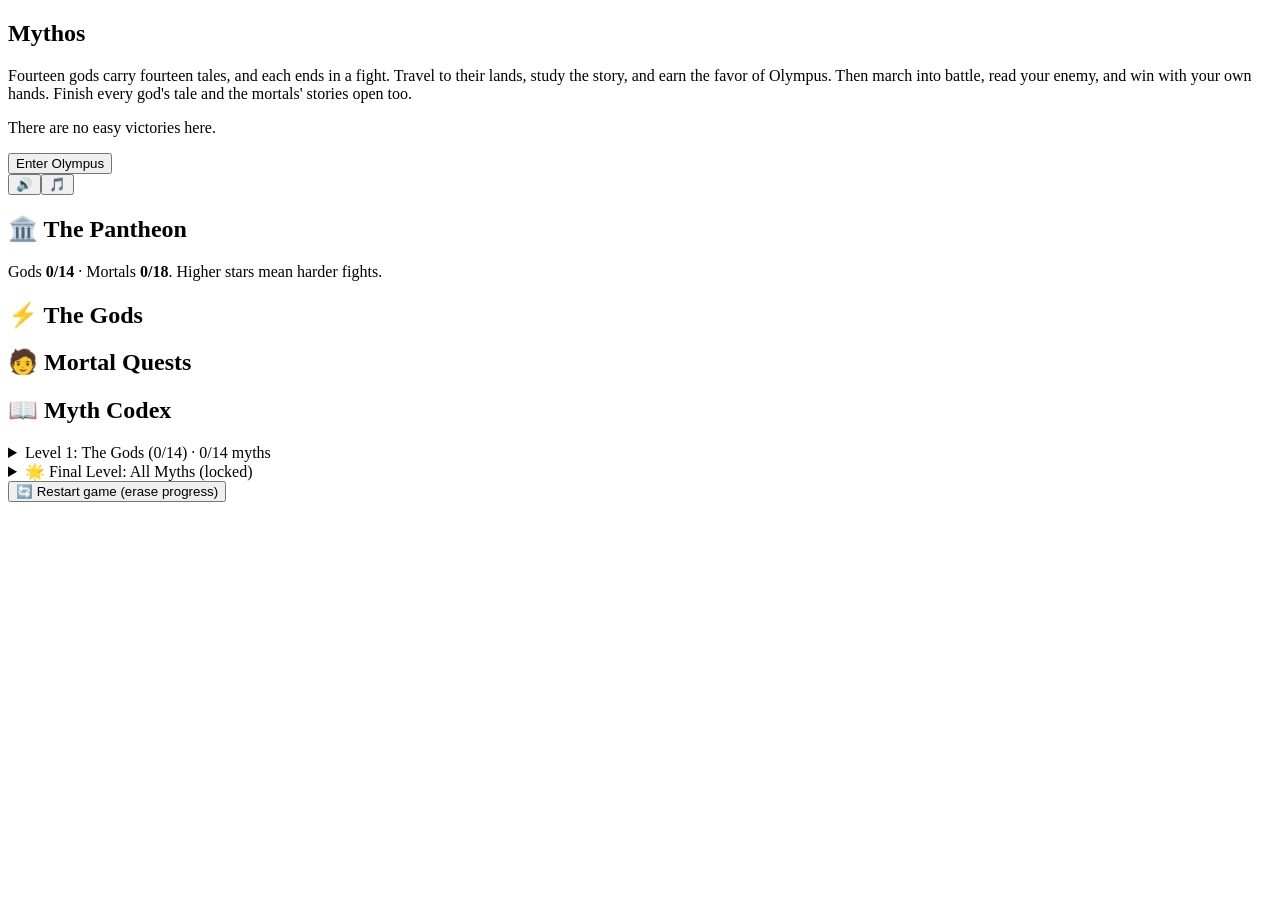
<file: src/shell.html>
<!DOCTYPE html>
<html lang="en">
<head>
<meta charset="UTF-8">
<meta name="viewport" content="width=device-width, initial-scale=1.0">
<title>Mythos: Chronicles of the Pantheon</title>
<meta name="theme-color" content="#14141e">
<link rel="manifest" href="manifest.webmanifest">
<link rel="icon" href="icon.svg" type="image/svg+xml">
<link rel="apple-touch-icon" href="icon-192.png">
<style>
/*CSS*/
</style>
</head>
<body>
<div id="intro">
  <div class="card-box">
    <h2>Mythos</h2>
    <p>Fourteen gods carry fourteen tales, and each ends in a fight. Travel to their lands, study the story, and earn the favor of Olympus. Then march into battle, read your enemy, and win with your own hands. Finish every god's tale and the mortals' stories open too.</p>
    <p>There are no easy victories here.</p>
    <button class="big-btn" id="enter">Enter Olympus</button>
  </div>
</div>
<div id="travel" class="gone"></div>
<div id="snd"><button id="b-sfx" title="Sound effects" aria-label="Sound effects">🔊</button><button id="b-mus" title="Music" aria-label="Music">🎵</button></div>
<main id="app">
  <section id="s-map" class="screen show">
    <div class="m-head"><h1>🏛️ The Pantheon</h1><p>Gods <b class="gold"><span id="count">0</span>/14</b> · Mortals <b class="gold"><span id="mcount">0</span>/18</b>. Higher stars mean harder fights.</p></div>
    <div id="bless-bar" class="bless-bar"></div>
    <div class="bless-slot"></div>
    <h2 class="section-title">⚡ The Gods</h2>
    <div class="grid" id="cards"></div>
    <h2 class="section-title">🧑 Mortal Quests</h2>
    <div id="mortal-lock"></div>
    <div class="grid" id="mcards"></div>
    <h2 class="section-title">📖 Myth Codex</h2>
    <details class="codex"><summary>Level 1: The Gods (<span id="codex-l1">0/14</span>) · <span id="codex-n">0</span>/14 myths</summary><div id="codex-list"></div></details>
    <details class="codex final"><summary>🌟 Final Level: All Myths (<span id="codex-final-state">locked</span>)</summary><div id="codex-final"></div></details>
    <button class="reset-btn" id="b-reset">🔄 Restart game (erase progress)</button>
  </section>
  <section id="s-prep" class="screen"></section>
  <section id="s-mission" class="screen"></section>
</main>
<script>
/*JS*/
</script>
<script>
/* Save the game for offline play (needs http/https, so it is skipped when opened as a plain file). */
if ('serviceWorker' in navigator && location.protocol.indexOf('http') === 0) {
    navigator.serviceWorker.register('sw.js').catch(function () {});
}
</script>
</body>
</html>
</file>
